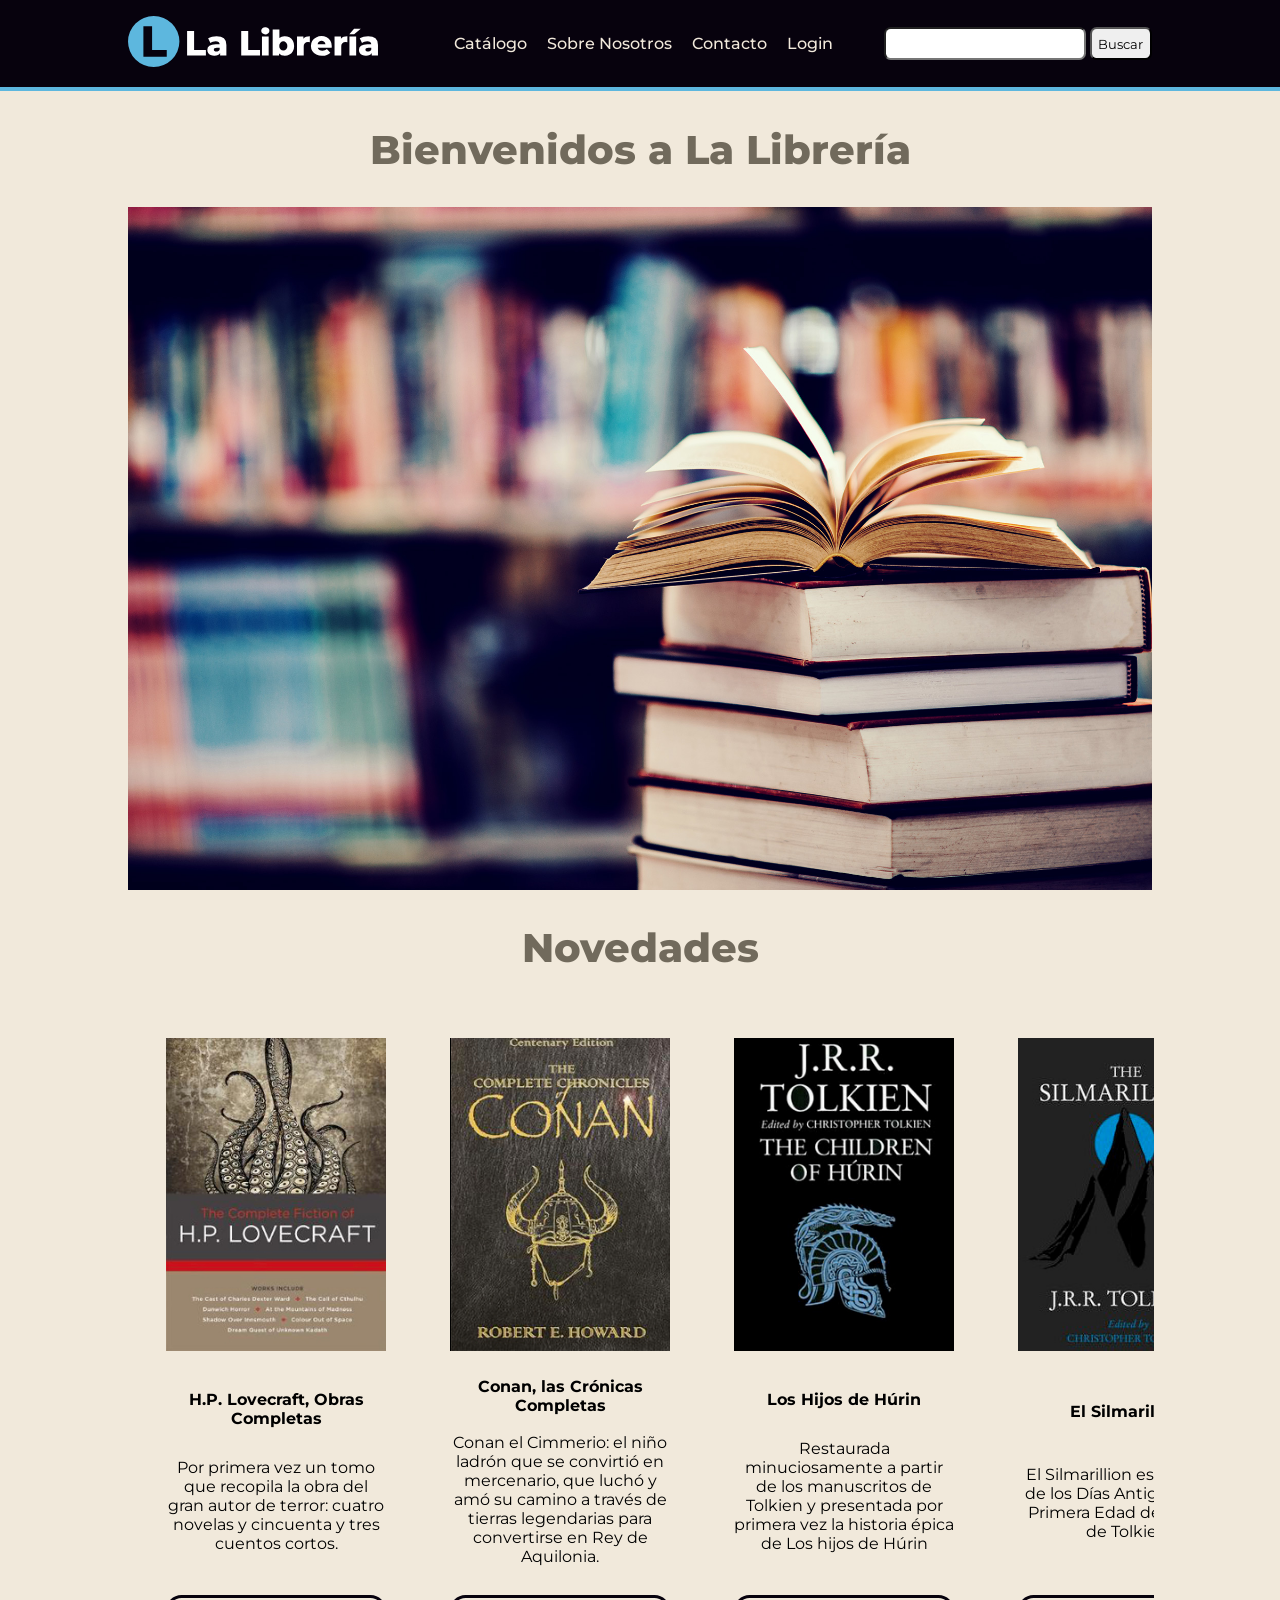
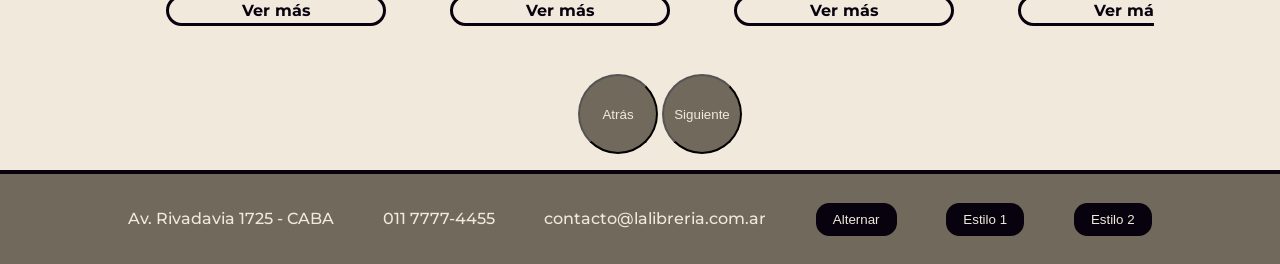
<file: index.html>
<!DOCTYPE html>
<html lang="es">
<head>
    <meta charset="UTF-8">
    <meta http-equiv="X-UA-Compatible" content="IE=edge">
    <meta name="viewport" content="width=device-width, initial-scale=1.0">
    <title>Bienvenidos a La Librería | Tienda Online</title>
    <meta name="description" content="">

    <meta name="keywords" content="tienda online de libros, ">

    <meta name="robots" content="index">
    <meta name="robots" content="follow">

    <link id="estilo" rel="stylesheet" href="css/flex_2.css">

        <!-- Global site tag (gtag.js) - Google Analytics -->
    <script async src="https://www.googletagmanager.com/gtag/js?id=G-MV65ZSD0KX"></script>
    <script>
    window.dataLayer = window.dataLayer || [];
    function gtag(){dataLayer.push(arguments);}
    gtag('js', new Date());

    gtag('config', 'G-MV65ZSD0KX');
    </script>
</head>
<body>
    <!-- Encabezado y Navegación -->
    <header id="header">
        <nav>
            <a href="index.html"><img src="img/logo.svg" alt="Bienvenidos a la Librería, Tienda Online"></a>
            <ul>
                <li><a href="#">Catálogo</a></li>
                <li><a href="#">Sobre Nosotros</a></li>
                <li><a id="menu_contacto" href="contacto.html">Contacto</a></li>
                <li><a href="#">Login</a></li>
            </ul>
            <form action="">
                <label>
                    <input type="text" name="palabraClave">
                </label>
                <input type="submit" name="buscar" value="Buscar">
            </form>
        </nav>
    </header>
    <main role="main">
        <!-- Presentación -->
        <section id="presentacion">
            <img src="img/logo.svg" alt="Bienvenidos a la Librería, Tienda Online">
        </section>
        <!-- Bienvenida -->
        <section id="bienvenida">
            <h1>Bienvenidos a La Librería</h1>
            <img src="img/bienvenida.jpg" alt="Bienvenidos a la Librería, Tienda Online">
        </section>
        <!-- Novedades -->
        <section id="novedades">
            <h1>Novedades</h1>
            <div id="contenedor" class="contenedor">
                <article>
                    <img src="img/01.jpg" alt="H.P. Lovecraft, Obras Completas">
                    <h2>H.P. Lovecraft, Obras Completas</h2>
                    <p>Por primera vez un tomo que recopila la obra del gran autor de terror: cuatro novelas y cincuenta y tres cuentos cortos.</p>
                    <a href="libro1.html">Ver más</a>
                </article>
                <article>
                    <img src="img/02.jpg" alt="Conan, las Crónicas Completas">
                    <h2>Conan, las Crónicas Completas</h2>
                    <p>Conan el Cimmerio: el niño ladrón que se convirtió en mercenario, que luchó y amó su camino a través de tierras legendarias para convertirse en Rey de Aquilonia.</p>
                    <a href="libro2.html">Ver más</a>
                </article>
                <article>
                    <img src="img/03.jpg" alt="Los Hijos de Húrin">
                    <h2>Los Hijos de Húrin</h2>
                    <p>Restaurada minuciosamente a partir de los manuscritos de Tolkien y presentada por primera vez  la historia épica de Los hijos de Húrin</p>
                    <a href="libro3.html">Ver más</a>
                </article>
                <article>
                    <img src="img/04.jpg" alt="El Silmarillion">
                    <h2>El Silmarillion</h2>
                    <p>El Silmarillion es un relato de los Días Antiguos, de la Primera Edad del mundo de Tolkien.</p>
                    <a href="libro4.html">Ver más</a>
                </article>
                <article>
                    <img src="img/05.jpg" alt="Duna">
                    <h2>Duna</h2>
                    <p>Una edición de lujo de tapa dura de la épica obra maestra de Frank Herbert: un triunfo de la imaginación y una de las novelas de ciencia ficción más vendidas de todos los tiempos.</p>
                    <a href="libro5.html">Ver más</a>
                </article>
                <article>
                    <img src="img/06.jpg" alt="Esfera">
                    <h2>Esfera</h2>
                    <p>En medio del Pacífico Sur, a mil pies por debajo de la superficie del agua, se descubre una enorme embarcación descansando en el fondo del océano.</p>
                    <a href="libro6.html">Ver más</a>
                </article>
                <article>
                    <img src="img/07.jpg" alt="Cuentos y Poemas Completos de Edgar Allan Poe">
                    <h2>Cuentos y Poemas Completos de Edgar Allan Poe</h2>
                    <p>A Edgar Allan Poe se le atribuye haber sido pionero en el cuento, haber perfeccionado la historia del horror psicológico y haber revolucionado la poética moderna. </p>
                    <a href="libro7.html">Ver más</a>
                </article>
                <article>
                    <img src="img/08.jpg" alt="Obras Completas de William Shakespeare">
                    <h2>Obras Completas de William Shakespeare</h2>
                    <p>Aldea. Romeo y Julieta. Henry V. Macbeth. Sueño de una noche de verano. Rey Lear. Los amantes de la literatura reconocerán de inmediato estas obras emblemáticas de William Shakespeare.</p>
                    <a href="libro8.html">Ver más</a>
                </article>
            </div>
            <!-- Controles del scroll -->
            <ul class="controles">
                <li><input id="anterior" type="submit" value="Atrás"></li>
                <li><input id="siguiente" type="submit" value="Siguiente"></li>
            </ul>
        </section>
    </main>
    <!-- Footer -->
    <footer>
        <h1>Ubicación</h1>
        <iframe src="https://www.google.com/maps/embed?pb=!1m18!1m12!1m3!1d3283.8049548826625!2d-58.393169584770185!3d-34.60909328045804!2m3!1f0!2f0!3f0!3m2!1i1024!2i768!4f13.1!3m3!1m2!1s0x95bccac32291c5c5%3A0x622457900e987e8d!2sAv.%20Rivadavia%201725%2C%20C1089%20CABA!5e0!3m2!1ses-419!2sar!4v1629672369868!5m2!1ses-419!2sar" allowfullscreen="" loading="lazy"></iframe>
        <ul>
            <li>Av. Rivadavia 1725 - CABA</li>
            <li>011 7777-4455</li>
            <li>contacto@lalibreria.com.ar</li>
            <li><input type="submit" onclick="alternar()" value="Alternar"></li>
            <li><input type="submit" onclick="cambiar('css/flex_1.css')" value="Estilo 1"></li>
            <li><input type="submit" onclick="cambiar('css/flex_2.css')" value="Estilo 2"></li>
        </ul>
    </footer>




        <!-- Script para nuestras funciones de javascript -->
        <script>
            // Controles para el scroll de los libros
            var button = document.getElementById('siguiente');
            button.onclick = function () {
                var container = document.getElementById('contenedor');
                sideScroll(container,'right',25,100,10);
            };
        
            var back = document.getElementById('anterior');
            back.onclick = function () {
                var container = document.getElementById('contenedor');
                sideScroll(container,'left',25,100,10);
            };
        
            function sideScroll(element,direction,speed,distance,step){
                scrollAmount = 0;
                var slideTimer = setInterval(function(){
                    if(direction == 'left'){
                        element.scrollLeft -= step;
                    } else {
                        element.scrollLeft += step;
                    }
                    scrollAmount += step;
                    if(scrollAmount >= distance){
                        window.clearInterval(slideTimer);
                    }
                }, speed);
            }

        // Para cambiar la hoja de estilos con un solo botón
        function alternar() {
            /* Levanta un array con el contenido del elemento <link>
            y selecciona el elemento específico usando indexing. */
            var theme = document.getElementsByTagName('link')[0];
    
            /* Cambia el atributo href para cambiar la hoja de estilos*/
            if (theme.getAttribute('href') == 'css/flex_1.css') {
                 theme.setAttribute('href', 'css/flex_2.css');
            } else {
                theme.setAttribute('href', 'css/flex_1.css');
            }
        }

        // Para cambiar la hoja de estilos cuando tenemos más de una
        function cambiar(value) {
            /* Obtiene el nombre de la hoja de estilos y lo setea como 
            un parámetro usando el atributo href */
            var sheets = document
                .getElementsByTagName('link');

            sheets[0].href = value;
            }
        </script>
</body>
</html>
</file>
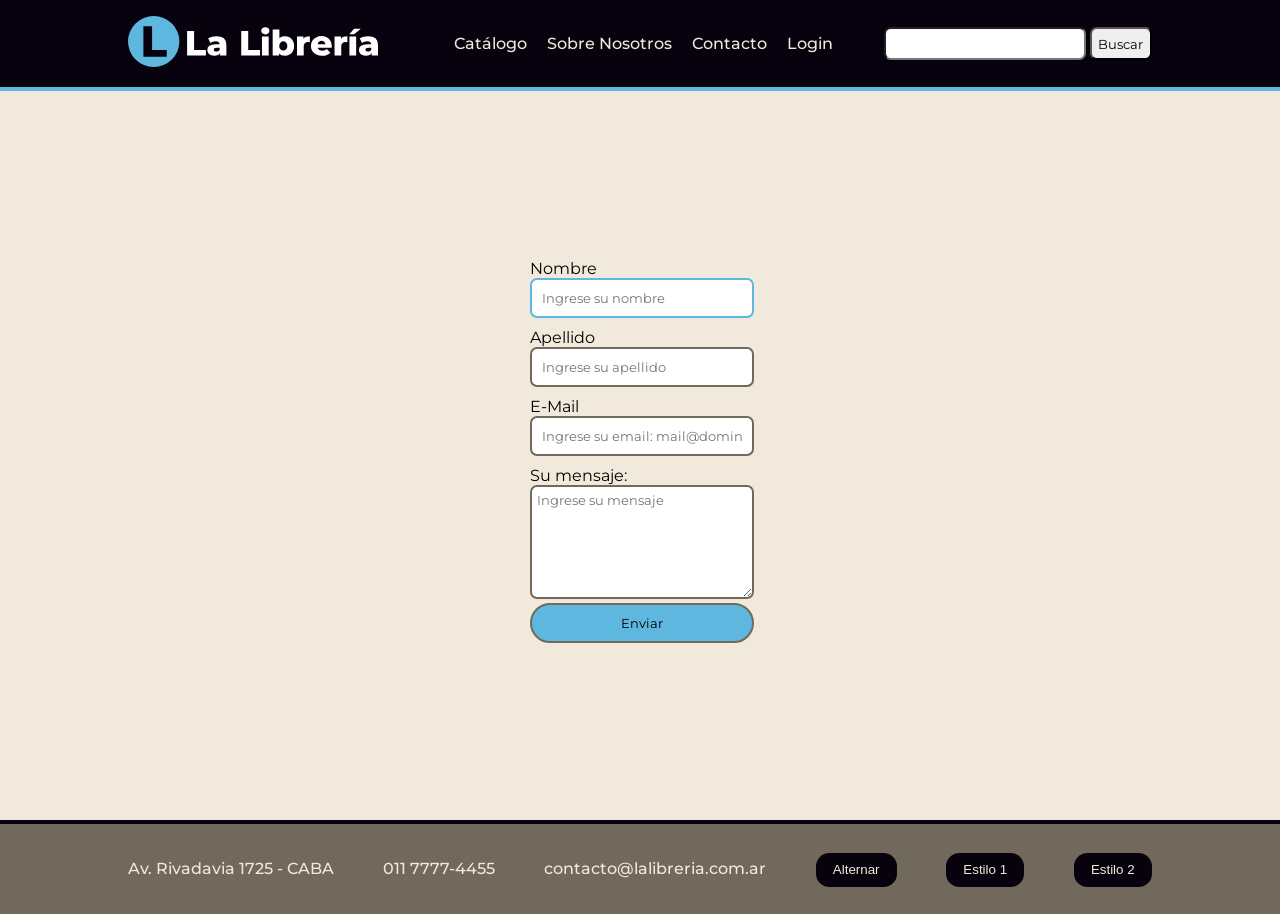
<file: contacto.html>
<!DOCTYPE html>
<html lang="en">
<head>
    <meta charset="UTF-8">
    <meta http-equiv="X-UA-Compatible" content="IE=edge">
    <meta name="viewport" content="width=device-width, initial-scale=1.0">
    <title>Contacto</title>
    <link rel="stylesheet" href="css/flex_2.css">
</head>
<body>
    <header id="header">
        <nav>
            <a href="index.html"><img src="img/logo.svg" alt="Bienvenidos a la Librería, Tienda Online"></a>
            <ul>
                <li><a href="#">Catálogo</a></li>
                <li><a href="#">Sobre Nosotros</a></li>
                <li><a id="menu_contacto" onclick="gtag('event', 'Click', {'event_category': 'Click Menu Contacto', 'event_label': 'Contacto'});" href="contacto.html">Contacto</a></li>
                <li><a href="#">Login</a></li>
            </ul>
            <form action="">
                <label>
                    <input type="text" name="palabraClave">
                </label>
                <input type="submit" name="buscar" value="Buscar">
            </form>
        </nav>
    </header>
    <section id="contacto">
        <form action="exito.html" enctype="multipart/form-data" method="GET">
            <label>Nombre
                <input type="text" maxlength="20" value="" placeholder="Ingrese su nombre" autofocus>
            </label>
            <br>
            <label for="apellido">Apellido</label>
            <input type="text" maxlength="20" value="" placeholder="Ingrese su apellido">
            <br>
            <label>E-Mail
                <input type="email" maxlength="40" required placeholder="Ingrese su email: mail@dominio.com, mail@dominio" multiple>
            </label>
            <br>
            <label>Su mensaje:
                <textarea placeholder="Ingrese su mensaje"></textarea>
            </label>
            <br>
            <input class="submit" type="submit" value="Enviar">
        </form>
    </section>
    <!-- Footer -->
    <footer>
        <h1>Ubicación</h1>
        <iframe src="https://www.google.com/maps/embed?pb=!1m18!1m12!1m3!1d3283.8049548826625!2d-58.393169584770185!3d-34.60909328045804!2m3!1f0!2f0!3f0!3m2!1i1024!2i768!4f13.1!3m3!1m2!1s0x95bccac32291c5c5%3A0x622457900e987e8d!2sAv.%20Rivadavia%201725%2C%20C1089%20CABA!5e0!3m2!1ses-419!2sar!4v1629672369868!5m2!1ses-419!2sar" allowfullscreen="" loading="lazy"></iframe>
        <ul>
            <li>Av. Rivadavia 1725 - CABA</li>
            <li>011 7777-4455</li>
            <li>contacto@lalibreria.com.ar</li>
            <li><input type="submit" onclick="alternar()" value="Alternar"></li>
            <li><input type="submit" onclick="cambiar('css/flex_1.css')" value="Estilo 1"></li>
            <li><input type="submit" onclick="cambiar('css/flex_2.css')" value="Estilo 2"></li>
        </ul>
    </footer>





        <!-- Script para nuestras funciones de javascript -->
        <script>
            // Controles para el scroll de los libros
            var button = document.getElementById('siguiente');
            button.onclick = function () {
                var container = document.getElementById('contenedor');
                sideScroll(container,'right',25,100,10);
            };
        
            var back = document.getElementById('anterior');
            back.onclick = function () {
                var container = document.getElementById('contenedor');
                sideScroll(container,'left',25,100,10);
            };
        
            function sideScroll(element,direction,speed,distance,step){
                scrollAmount = 0;
                var slideTimer = setInterval(function(){
                    if(direction == 'left'){
                        element.scrollLeft -= step;
                    } else {
                        element.scrollLeft += step;
                    }
                    scrollAmount += step;
                    if(scrollAmount >= distance){
                        window.clearInterval(slideTimer);
                    }
                }, speed);
            }

        // Para cambiar la hoja de estilos con un solo botón
        function alternar() {
            /* Levanta un array con el contenido del elemento <link>
            y selecciona el elemento específico usando indexing. */
            var theme = document.getElementsByTagName('link')[0];
    
            /* Cambia el atributo href para cambiar la hoja de estilos*/
            if (theme.getAttribute('href') == 'css/flex_1.css') {
                 theme.setAttribute('href', 'css/flex_2.css');
            } else {
                theme.setAttribute('href', 'css/flex_1.css');
            }
        }

        // Para cambiar la hoja de estilos cuando tenemos más de una
        function cambiar(value) {
            /* Obtiene el nombre de la hoja de estilos y lo setea como 
            un parámetro usando el atributo href */
            var sheets = document
                .getElementsByTagName('link');

            sheets[0].href = value;
            }
        </script>
</body>
</html>
</file>
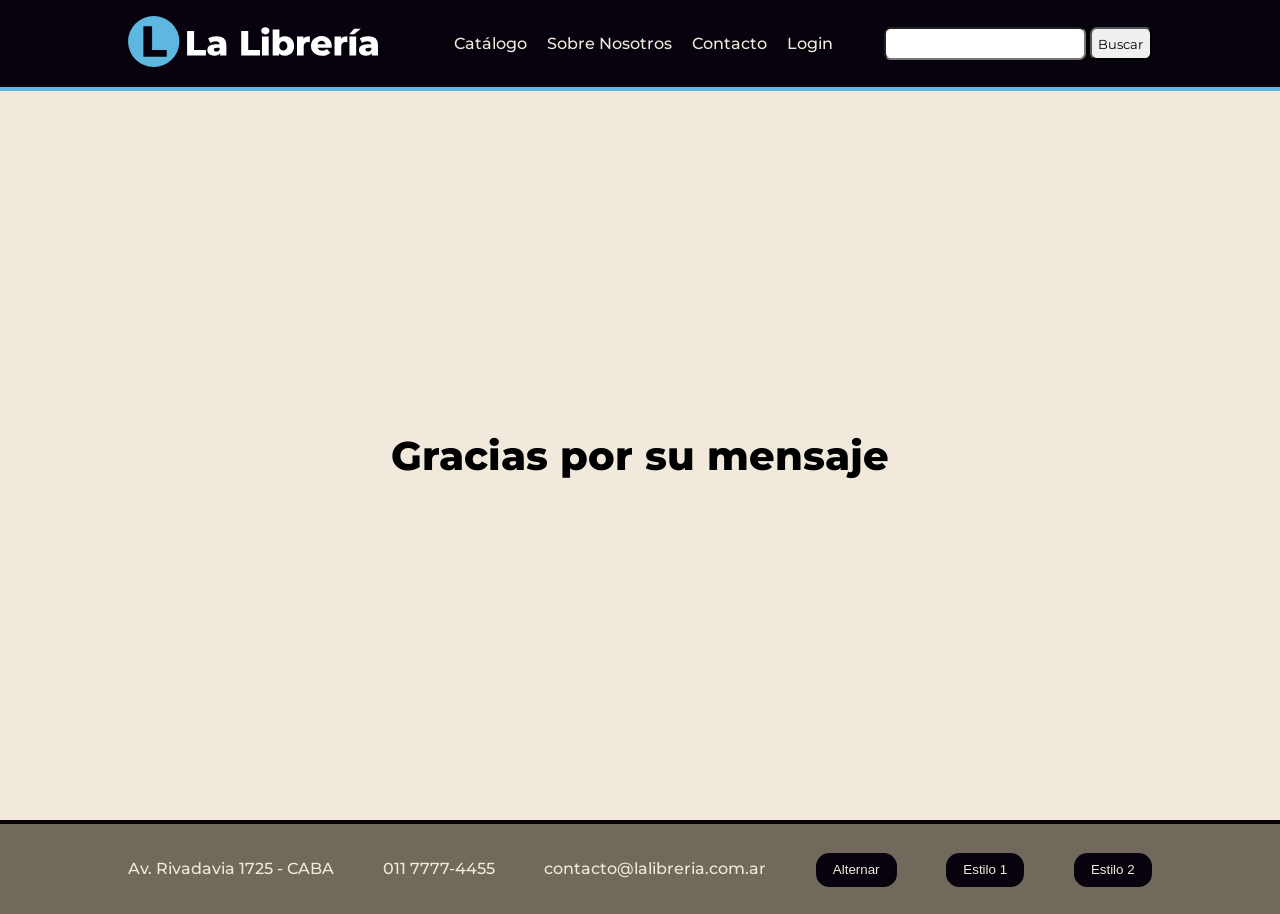
<file: exito.html>
<!DOCTYPE html>
<html lang="en">
<head>
    <meta charset="UTF-8">
    <meta http-equiv="X-UA-Compatible" content="IE=edge">
    <meta name="viewport" content="width=device-width, initial-scale=1.0">
    <title>La Libreria | Gracias por tu mensaje</title>
    <link rel="stylesheet" href="css/flex_2.css">
</head>
<body>

    <!-- Encabezado y Navegación -->
    <header id="header">
        <nav>
            <a href="index.html"><img src="img/logo.svg" alt="Bienvenidos a la Librería, Tienda Online"></a>
            <ul>
                <li><a href="#">Catálogo</a></li>
                <li><a href="#">Sobre Nosotros</a></li>
                <li><a id="menu_contacto" onclick="gtag('event', 'Click', {'event_category': 'Click Menu Contacto', 'event_label': 'Contacto'});" href="contacto.html">Contacto</a></li>
                <li><a href="#">Login</a></li>
            </ul>
            <form action="">
                <label>
                    <input type="text" name="palabraClave">
                </label>
                <input type="submit" name="buscar" value="Buscar">
            </form>
        </nav>
    </header>

    <section id="contacto">
        <h1>Gracias por su mensaje</h1>
    </section>

    <!-- Footer -->
    <footer>
        <h1>Ubicación</h1>
        <iframe src="https://www.google.com/maps/embed?pb=!1m18!1m12!1m3!1d3283.8049548826625!2d-58.393169584770185!3d-34.60909328045804!2m3!1f0!2f0!3f0!3m2!1i1024!2i768!4f13.1!3m3!1m2!1s0x95bccac32291c5c5%3A0x622457900e987e8d!2sAv.%20Rivadavia%201725%2C%20C1089%20CABA!5e0!3m2!1ses-419!2sar!4v1629672369868!5m2!1ses-419!2sar" allowfullscreen="" loading="lazy"></iframe>
        <ul>
            <li>Av. Rivadavia 1725 - CABA</li>
            <li>011 7777-4455</li>
            <li>contacto@lalibreria.com.ar</li>
            <li><input type="submit" onclick="alternar()" value="Alternar"></li>
            <li><input type="submit" onclick="cambiar('css/flex_1.css')" value="Estilo 1"></li>
            <li><input type="submit" onclick="cambiar('css/flex_2.css')" value="Estilo 2"></li>
        </ul>
    </footer>





        <!-- Script para nuestras funciones de javascript -->
        <script>
            // Controles para el scroll de los libros
            var button = document.getElementById('siguiente');
            button.onclick = function () {
                var container = document.getElementById('contenedor');
                sideScroll(container,'right',25,100,10);
            };
        
            var back = document.getElementById('anterior');
            back.onclick = function () {
                var container = document.getElementById('contenedor');
                sideScroll(container,'left',25,100,10);
            };
        
            function sideScroll(element,direction,speed,distance,step){
                scrollAmount = 0;
                var slideTimer = setInterval(function(){
                    if(direction == 'left'){
                        element.scrollLeft -= step;
                    } else {
                        element.scrollLeft += step;
                    }
                    scrollAmount += step;
                    if(scrollAmount >= distance){
                        window.clearInterval(slideTimer);
                    }
                }, speed);
            }

        // Para cambiar la hoja de estilos con un solo botón
        function alternar() {
            /* Levanta un array con el contenido del elemento <link>
            y selecciona el elemento específico usando indexing. */
            var theme = document.getElementsByTagName('link')[0];
    
            /* Cambia el atributo href para cambiar la hoja de estilos*/
            if (theme.getAttribute('href') == 'css/flex_1.css') {
                 theme.setAttribute('href', 'css/flex_2.css');
            } else {
                theme.setAttribute('href', 'css/flex_1.css');
            }
        }

        // Para cambiar la hoja de estilos cuando tenemos más de una
        function cambiar(value) {
            /* Obtiene el nombre de la hoja de estilos y lo setea como 
            un parámetro usando el atributo href */
            var sheets = document
                .getElementsByTagName('link');

            sheets[0].href = value;
            }
        </script>
</body>
</html>
</file>
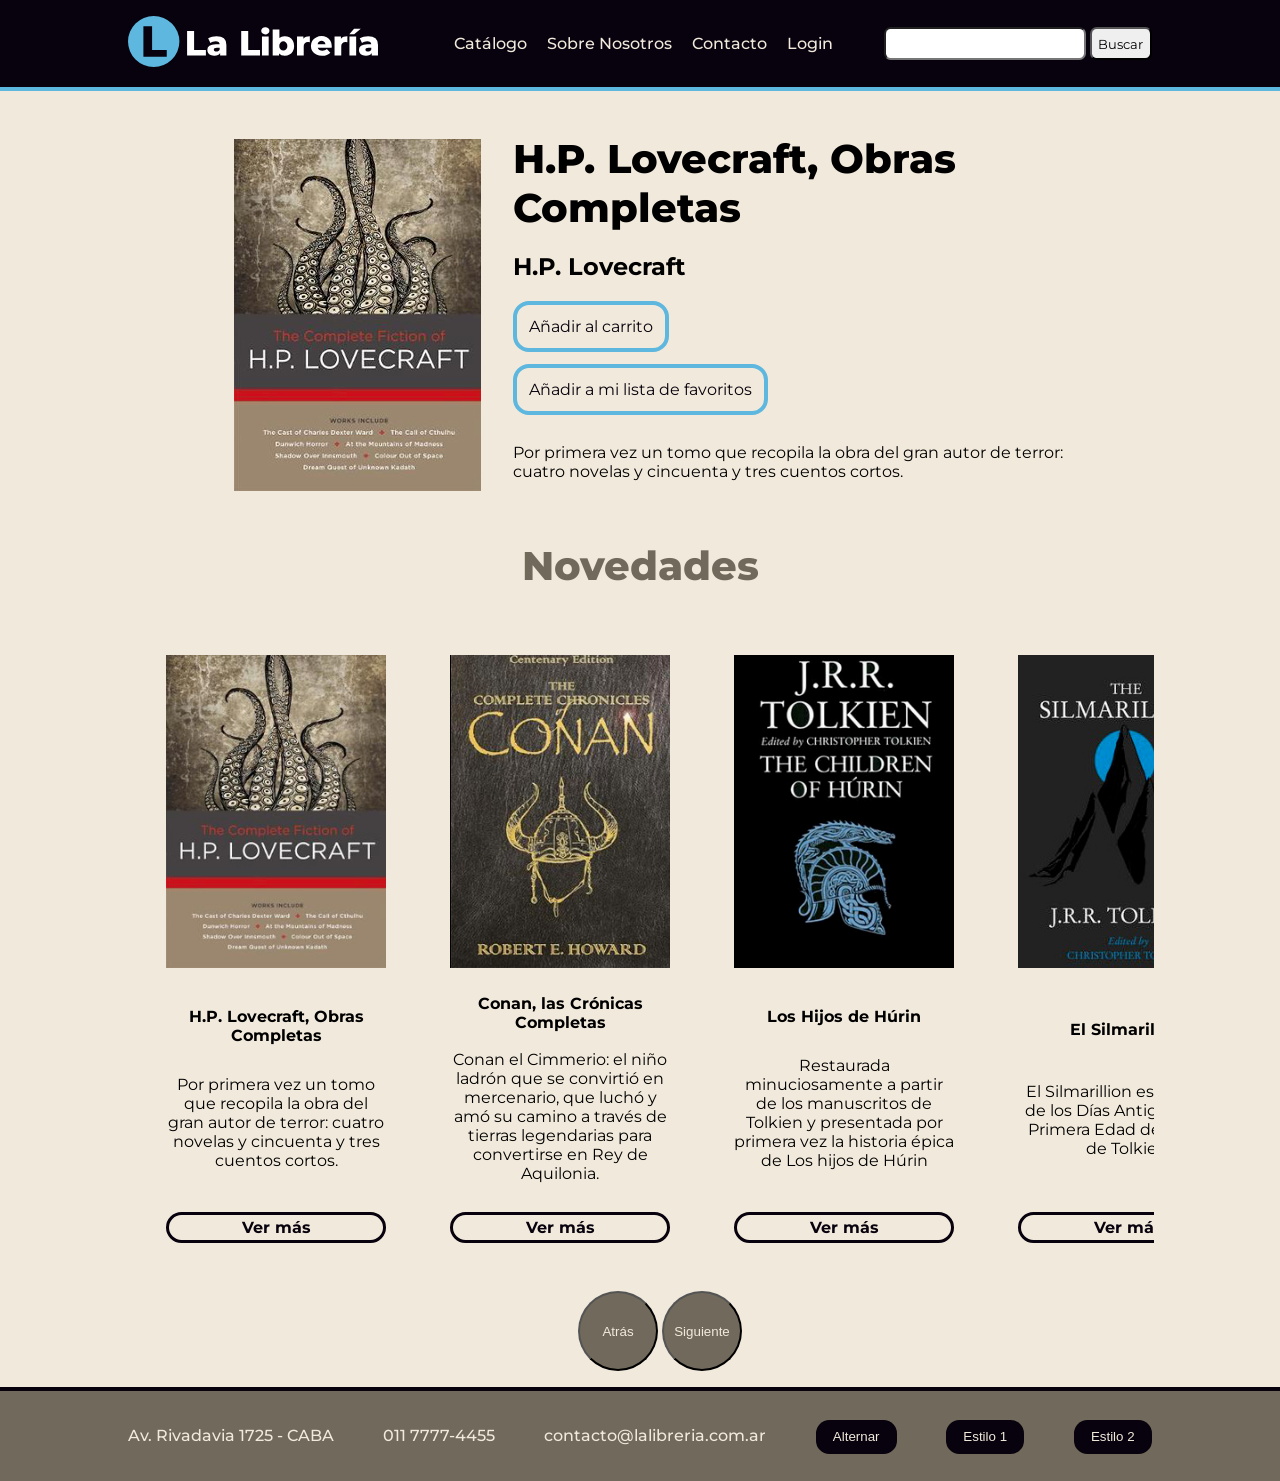
<file: libro1.html>
<!DOCTYPE html>
<html lang="es">
<head>
    <meta charset="UTF-8">
    <meta http-equiv="X-UA-Compatible" content="IE=edge">
    <meta name="viewport" content="width=device-width, initial-scale=1.0">
    <title>H.P. Lovecraft, Obras Completas | La Librería - Tienda Online</title>
    <link rel="stylesheet" href="css/flex_2.css">
</head>
<body>
    <!-- Encabezado y Navegación -->
    <header id="header">
        <nav>
            <a href="index.html"><img src="img/logo.svg" alt="Bienvenidos a la Librería, Tienda Online"></a>
            <ul>
                <li><a href="#">Catálogo</a></li>
                <li><a href="#">Sobre Nosotros</a></li>
                <li><a id="menu_contacto" onclick="gtag('event', 'Click', {'event_category': 'Click Menu Contacto', 'event_label': 'Contacto'});" href="contacto.html">Contacto</a></li>
                <li><a href="#">Login</a></li>
            </ul>
            <form action="">
                <label>
                    <input type="text" name="palabraClave">
                </label>
                <input type="submit" name="buscar" value="Buscar">
            </form>
        </nav>
    </header>

    <section id="libro">
        <div class="izquierda">
            <img src="img/01.jpg" alt="HP Lovecraft">
        </div>
        <div class="derecha">
            <h1>H.P. Lovecraft, Obras Completas</h1>
            <h2>H.P. Lovecraft</h2>
            <a href="#">Añadir al carrito</a>
            <a href="#">Añadir a mi lista de favoritos</a>
            <p>Por primera vez un tomo que recopila la obra del gran autor de terror: cuatro novelas y cincuenta y tres cuentos cortos.</p>
        </div>
    </section>

        <!-- Novedades -->
        <section id="novedades">
            <h1>Novedades</h1>
            <div id="contenedor" class="contenedor">
                <article>
                    <img src="img/01.jpg" alt="H.P. Lovecraft, Obras Completas">
                    <h2>H.P. Lovecraft, Obras Completas</h2>
                    <p>Por primera vez un tomo que recopila la obra del gran autor de terror: cuatro novelas y cincuenta y tres cuentos cortos.</p>
                    <a href="libro1.html">Ver más</a>
                </article>
                <article>
                    <img src="img/02.jpg" alt="Conan, las Crónicas Completas">
                    <h2>Conan, las Crónicas Completas</h2>
                    <p>Conan el Cimmerio: el niño ladrón que se convirtió en mercenario, que luchó y amó su camino a través de tierras legendarias para convertirse en Rey de Aquilonia.</p>
                    <a href="libro2.html">Ver más</a>
                </article>
                <article>
                    <img src="img/03.jpg" alt="Los Hijos de Húrin">
                    <h2>Los Hijos de Húrin</h2>
                    <p>Restaurada minuciosamente a partir de los manuscritos de Tolkien y presentada por primera vez  la historia épica de Los hijos de Húrin</p>
                    <a href="libro3.html">Ver más</a>
                </article>
                <article>
                    <img src="img/04.jpg" alt="El Silmarillion">
                    <h2>El Silmarillion</h2>
                    <p>El Silmarillion es un relato de los Días Antiguos, de la Primera Edad del mundo de Tolkien.</p>
                    <a href="libro4.html">Ver más</a>
                </article>
                <article>
                    <img src="img/05.jpg" alt="Duna">
                    <h2>Duna</h2>
                    <p>Una edición de lujo de tapa dura de la épica obra maestra de Frank Herbert: un triunfo de la imaginación y una de las novelas de ciencia ficción más vendidas de todos los tiempos.</p>
                    <a href="libro5.html">Ver más</a>
                </article>
                <article>
                    <img src="img/06.jpg" alt="Esfera">
                    <h2>Esfera</h2>
                    <p>En medio del Pacífico Sur, a mil pies por debajo de la superficie del agua, se descubre una enorme embarcación descansando en el fondo del océano.</p>
                    <a href="libro6.html">Ver más</a>
                </article>
                <article>
                    <img src="img/07.jpg" alt="Cuentos y Poemas Completos de Edgar Allan Poe">
                    <h2>Cuentos y Poemas Completos de Edgar Allan Poe</h2>
                    <p>A Edgar Allan Poe se le atribuye haber sido pionero en el cuento, haber perfeccionado la historia del horror psicológico y haber revolucionado la poética moderna. </p>
                    <a href="libro7.html">Ver más</a>
                </article>
                <article>
                    <img src="img/08.jpg" alt="Obras Completas de William Shakespeare">
                    <h2>Obras Completas de William Shakespeare</h2>
                    <p>Aldea. Romeo y Julieta. Henry V. Macbeth. Sueño de una noche de verano. Rey Lear. Los amantes de la literatura reconocerán de inmediato estas obras emblemáticas de William Shakespeare.</p>
                    <a href="libro8.html">Ver más</a>
                </article>
            </div>
            <!-- Controles del scroll -->
            <ul class="controles">
                <li><input id="anterior" type="submit" value="Atrás"></li>
                <li><input id="siguiente" type="submit" value="Siguiente"></li>
            </ul>
        </section>
    <!-- Footer -->
    <footer>
        <h1>Ubicación</h1>
        <iframe src="https://www.google.com/maps/embed?pb=!1m18!1m12!1m3!1d3283.8049548826625!2d-58.393169584770185!3d-34.60909328045804!2m3!1f0!2f0!3f0!3m2!1i1024!2i768!4f13.1!3m3!1m2!1s0x95bccac32291c5c5%3A0x622457900e987e8d!2sAv.%20Rivadavia%201725%2C%20C1089%20CABA!5e0!3m2!1ses-419!2sar!4v1629672369868!5m2!1ses-419!2sar" allowfullscreen="" loading="lazy"></iframe>
        <ul>
            <li>Av. Rivadavia 1725 - CABA</li>
            <li>011 7777-4455</li>
            <li>contacto@lalibreria.com.ar</li>
            <li><input type="submit" onclick="alternar()" value="Alternar"></li>
            <li><input type="submit" onclick="cambiar('css/flex_1.css')" value="Estilo 1"></li>
            <li><input type="submit" onclick="cambiar('css/flex_2.css')" value="Estilo 2"></li>
        </ul>
    </footer>





        <!-- Script para nuestras funciones de javascript -->
        <script>
            // Controles para el scroll de los libros
            var button = document.getElementById('siguiente');
            button.onclick = function () {
                var container = document.getElementById('contenedor');
                sideScroll(container,'right',25,100,10);
            };
        
            var back = document.getElementById('anterior');
            back.onclick = function () {
                var container = document.getElementById('contenedor');
                sideScroll(container,'left',25,100,10);
            };
        
            function sideScroll(element,direction,speed,distance,step){
                scrollAmount = 0;
                var slideTimer = setInterval(function(){
                    if(direction == 'left'){
                        element.scrollLeft -= step;
                    } else {
                        element.scrollLeft += step;
                    }
                    scrollAmount += step;
                    if(scrollAmount >= distance){
                        window.clearInterval(slideTimer);
                    }
                }, speed);
            }

        // Para cambiar la hoja de estilos con un solo botón
        function alternar() {
            /* Levanta un array con el contenido del elemento <link>
            y selecciona el elemento específico usando indexing. */
            var theme = document.getElementsByTagName('link')[0];
    
            /* Cambia el atributo href para cambiar la hoja de estilos*/
            if (theme.getAttribute('href') == 'css/flex_1.css') {
                 theme.setAttribute('href', 'css/flex_2.css');
            } else {
                theme.setAttribute('href', 'css/flex_1.css');
            }
        }

        // Para cambiar la hoja de estilos cuando tenemos más de una
        function cambiar(value) {
            /* Obtiene el nombre de la hoja de estilos y lo setea como 
            un parámetro usando el atributo href */
            var sheets = document
                .getElementsByTagName('link');

            sheets[0].href = value;
            }
        </script>
</body>
</html>
</file>
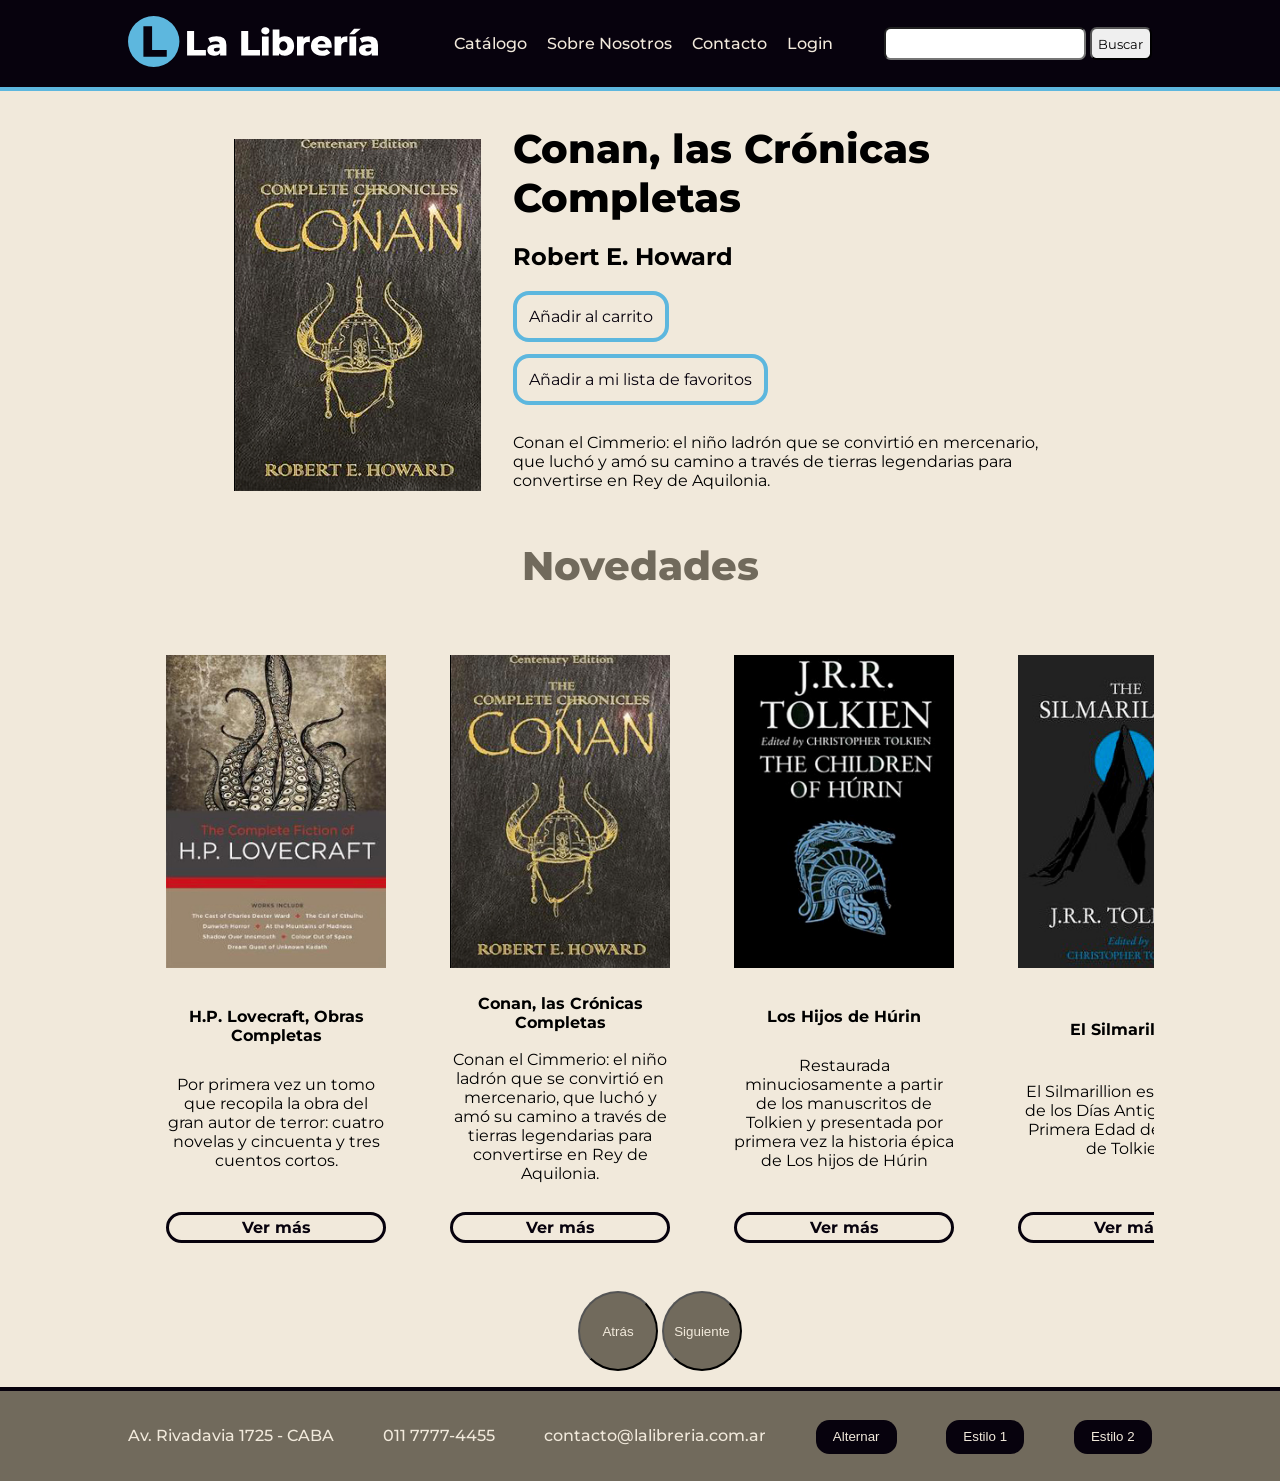
<file: libro2.html>
<!DOCTYPE html>
<html lang="es">
<head>
    <meta charset="UTF-8">
    <meta http-equiv="X-UA-Compatible" content="IE=edge">
    <meta name="viewport" content="width=device-width, initial-scale=1.0">
    <title>Conan, las Crónicas Completas | La Librería - Tienda Online</title>
    <link rel="stylesheet" href="css/flex_2.css">
</head>
<body>
    <!-- Encabezado y Navegación -->
    <header id="header">
        <nav>
            <a href="index.html"><img src="img/logo.svg" alt="Bienvenidos a la Librería, Tienda Online"></a>
            <ul>
                <li><a href="#">Catálogo</a></li>
                <li><a href="#">Sobre Nosotros</a></li>
                <li><a id="menu_contacto" onclick="gtag('event', 'Click', {'event_category': 'Click Menu Contacto', 'event_label': 'Contacto'});" href="contacto.html">Contacto</a></li>
                <li><a href="#">Login</a></li>
            </ul>
            <form action="">
                <label>
                    <input type="text" name="palabraClave">
                </label>
                <input type="submit" name="buscar" value="Buscar">
            </form>
        </nav>
    </header>

    <section id="libro">
        <div class="izquierda">
            <img src="img/02.jpg" alt="HP Lovecraft">
        </div>
        <div class="derecha">
            <h1>Conan, las Crónicas Completas</h1>
            <h2>Robert E. Howard</h2>
            <a href="#">Añadir al carrito</a>
            <a href="#">Añadir a mi lista de favoritos</a>
            <p>Conan el Cimmerio: el niño ladrón que se convirtió en mercenario, que luchó y amó su camino a través de tierras legendarias para convertirse en Rey de Aquilonia.</p>
        </div>
    </section>

        <!-- Novedades -->
        <section id="novedades">
            <h1>Novedades</h1>
            <div id="contenedor" class="contenedor">
                <article>
                    <img src="img/01.jpg" alt="H.P. Lovecraft, Obras Completas">
                    <h2>H.P. Lovecraft, Obras Completas</h2>
                    <p>Por primera vez un tomo que recopila la obra del gran autor de terror: cuatro novelas y cincuenta y tres cuentos cortos.</p>
                    <a href="libro1.html">Ver más</a>
                </article>
                <article>
                    <img src="img/02.jpg" alt="Conan, las Crónicas Completas">
                    <h2>Conan, las Crónicas Completas</h2>
                    <p>Conan el Cimmerio: el niño ladrón que se convirtió en mercenario, que luchó y amó su camino a través de tierras legendarias para convertirse en Rey de Aquilonia.</p>
                    <a href="libro2.html">Ver más</a>
                </article>
                <article>
                    <img src="img/03.jpg" alt="Los Hijos de Húrin">
                    <h2>Los Hijos de Húrin</h2>
                    <p>Restaurada minuciosamente a partir de los manuscritos de Tolkien y presentada por primera vez  la historia épica de Los hijos de Húrin</p>
                    <a href="libro3.html">Ver más</a>
                </article>
                <article>
                    <img src="img/04.jpg" alt="El Silmarillion">
                    <h2>El Silmarillion</h2>
                    <p>El Silmarillion es un relato de los Días Antiguos, de la Primera Edad del mundo de Tolkien.</p>
                    <a href="libro4.html">Ver más</a>
                </article>
                <article>
                    <img src="img/05.jpg" alt="Duna">
                    <h2>Duna</h2>
                    <p>Una edición de lujo de tapa dura de la épica obra maestra de Frank Herbert: un triunfo de la imaginación y una de las novelas de ciencia ficción más vendidas de todos los tiempos.</p>
                    <a href="libro5.html">Ver más</a>
                </article>
                <article>
                    <img src="img/06.jpg" alt="Esfera">
                    <h2>Esfera</h2>
                    <p>En medio del Pacífico Sur, a mil pies por debajo de la superficie del agua, se descubre una enorme embarcación descansando en el fondo del océano.</p>
                    <a href="libro6.html">Ver más</a>
                </article>
                <article>
                    <img src="img/07.jpg" alt="Cuentos y Poemas Completos de Edgar Allan Poe">
                    <h2>Cuentos y Poemas Completos de Edgar Allan Poe</h2>
                    <p>A Edgar Allan Poe se le atribuye haber sido pionero en el cuento, haber perfeccionado la historia del horror psicológico y haber revolucionado la poética moderna. </p>
                    <a href="libro7.html">Ver más</a>
                </article>
                <article>
                    <img src="img/08.jpg" alt="Obras Completas de William Shakespeare">
                    <h2>Obras Completas de William Shakespeare</h2>
                    <p>Aldea. Romeo y Julieta. Henry V. Macbeth. Sueño de una noche de verano. Rey Lear. Los amantes de la literatura reconocerán de inmediato estas obras emblemáticas de William Shakespeare.</p>
                    <a href="libro8.html">Ver más</a>
                </article>
            </div>
            <!-- Controles del scroll -->
            <ul class="controles">
                <li><input id="anterior" type="submit" value="Atrás"></li>
                <li><input id="siguiente" type="submit" value="Siguiente"></li>
            </ul>
        </section>
    <!-- Footer -->
    <footer>
        <h1>Ubicación</h1>
        <iframe src="https://www.google.com/maps/embed?pb=!1m18!1m12!1m3!1d3283.8049548826625!2d-58.393169584770185!3d-34.60909328045804!2m3!1f0!2f0!3f0!3m2!1i1024!2i768!4f13.1!3m3!1m2!1s0x95bccac32291c5c5%3A0x622457900e987e8d!2sAv.%20Rivadavia%201725%2C%20C1089%20CABA!5e0!3m2!1ses-419!2sar!4v1629672369868!5m2!1ses-419!2sar" allowfullscreen="" loading="lazy"></iframe>
        <ul>
            <li>Av. Rivadavia 1725 - CABA</li>
            <li>011 7777-4455</li>
            <li>contacto@lalibreria.com.ar</li>
            <li><input type="submit" onclick="alternar()" value="Alternar"></li>
            <li><input type="submit" onclick="cambiar('css/flex_1.css')" value="Estilo 1"></li>
            <li><input type="submit" onclick="cambiar('css/flex_2.css')" value="Estilo 2"></li>
        </ul>
    </footer>





        <!-- Script para nuestras funciones de javascript -->
        <script>
            // Controles para el scroll de los libros
            var button = document.getElementById('siguiente');
            button.onclick = function () {
                var container = document.getElementById('contenedor');
                sideScroll(container,'right',25,100,10);
            };
        
            var back = document.getElementById('anterior');
            back.onclick = function () {
                var container = document.getElementById('contenedor');
                sideScroll(container,'left',25,100,10);
            };
        
            function sideScroll(element,direction,speed,distance,step){
                scrollAmount = 0;
                var slideTimer = setInterval(function(){
                    if(direction == 'left'){
                        element.scrollLeft -= step;
                    } else {
                        element.scrollLeft += step;
                    }
                    scrollAmount += step;
                    if(scrollAmount >= distance){
                        window.clearInterval(slideTimer);
                    }
                }, speed);
            }

        // Para cambiar la hoja de estilos con un solo botón
        function alternar() {
            /* Levanta un array con el contenido del elemento <link>
            y selecciona el elemento específico usando indexing. */
            var theme = document.getElementsByTagName('link')[0];
    
            /* Cambia el atributo href para cambiar la hoja de estilos*/
            if (theme.getAttribute('href') == 'css/flex_1.css') {
                 theme.setAttribute('href', 'css/flex_2.css');
            } else {
                theme.setAttribute('href', 'css/flex_1.css');
            }
        }

        // Para cambiar la hoja de estilos cuando tenemos más de una
        function cambiar(value) {
            /* Obtiene el nombre de la hoja de estilos y lo setea como 
            un parámetro usando el atributo href */
            var sheets = document
                .getElementsByTagName('link');

            sheets[0].href = value;
            }
        </script>
</body>
</html>
</file>
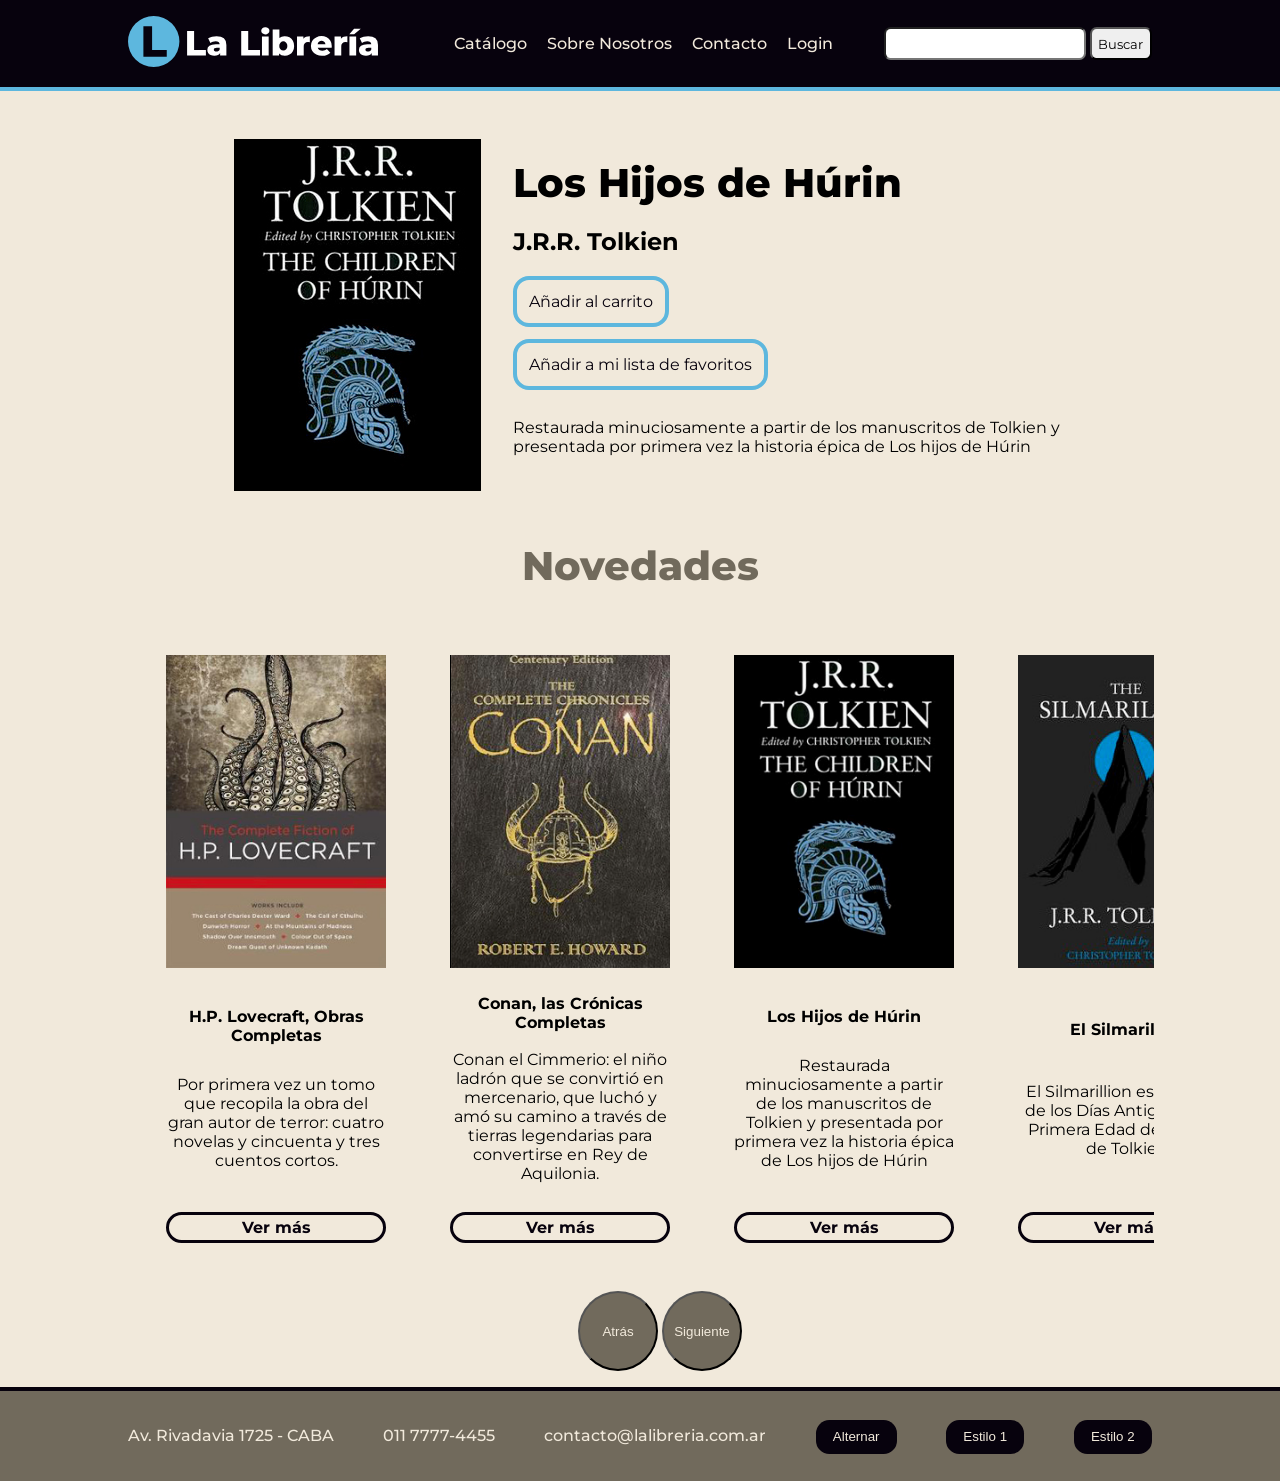
<file: libro3.html>
<!DOCTYPE html>
<html lang="es">
<head>
    <meta charset="UTF-8">
    <meta http-equiv="X-UA-Compatible" content="IE=edge">
    <meta name="viewport" content="width=device-width, initial-scale=1.0">
    <title>Los Hijos de Húrin | La Librería - Tienda Online</title>
    <link rel="stylesheet" href="css/flex_2.css">
</head>
<body>
    
    <!-- Encabezado y Navegación -->
    <header id="header">
        <nav>
            <a href="index.html"><img src="img/logo.svg" alt="Bienvenidos a la Librería, Tienda Online"></a>
            <ul>
                <li><a href="#">Catálogo</a></li>
                <li><a href="#">Sobre Nosotros</a></li>
                <li><a id="menu_contacto" onclick="gtag('event', 'Click', {'event_category': 'Click Menu Contacto', 'event_label': 'Contacto'});" href="contacto.html">Contacto</a></li>
                <li><a href="#">Login</a></li>
            </ul>
            <form action="">
                <label>
                    <input type="text" name="palabraClave">
                </label>
                <input type="submit" name="buscar" value="Buscar">
            </form>
        </nav>
    </header>

    <section id="libro">
        <div class="izquierda">
            <img src="img/03.jpg" alt="HP Lovecraft">
        </div>
        <div class="derecha">
            <h1>Los Hijos de Húrin</h1>
            <h2>J.R.R. Tolkien</h2>
            <a href="#">Añadir al carrito</a>
            <a href="#">Añadir a mi lista de favoritos</a>
            <p>Restaurada minuciosamente a partir de los manuscritos de Tolkien y presentada por primera vez la historia épica de Los hijos de Húrin</p>
        </div>
    </section>

        <!-- Novedades -->
        <section id="novedades">
            <h1>Novedades</h1>
            <div id="contenedor" class="contenedor">
                <article>
                    <img src="img/01.jpg" alt="H.P. Lovecraft, Obras Completas">
                    <h2>H.P. Lovecraft, Obras Completas</h2>
                    <p>Por primera vez un tomo que recopila la obra del gran autor de terror: cuatro novelas y cincuenta y tres cuentos cortos.</p>
                    <a href="libro1.html">Ver más</a>
                </article>
                <article>
                    <img src="img/02.jpg" alt="Conan, las Crónicas Completas">
                    <h2>Conan, las Crónicas Completas</h2>
                    <p>Conan el Cimmerio: el niño ladrón que se convirtió en mercenario, que luchó y amó su camino a través de tierras legendarias para convertirse en Rey de Aquilonia.</p>
                    <a href="libro2.html">Ver más</a>
                </article>
                <article>
                    <img src="img/03.jpg" alt="Los Hijos de Húrin">
                    <h2>Los Hijos de Húrin</h2>
                    <p>Restaurada minuciosamente a partir de los manuscritos de Tolkien y presentada por primera vez  la historia épica de Los hijos de Húrin</p>
                    <a href="libro3.html">Ver más</a>
                </article>
                <article>
                    <img src="img/04.jpg" alt="El Silmarillion">
                    <h2>El Silmarillion</h2>
                    <p>El Silmarillion es un relato de los Días Antiguos, de la Primera Edad del mundo de Tolkien.</p>
                    <a href="libro4.html">Ver más</a>
                </article>
                <article>
                    <img src="img/05.jpg" alt="Duna">
                    <h2>Duna</h2>
                    <p>Una edición de lujo de tapa dura de la épica obra maestra de Frank Herbert: un triunfo de la imaginación y una de las novelas de ciencia ficción más vendidas de todos los tiempos.</p>
                    <a href="libro5.html">Ver más</a>
                </article>
                <article>
                    <img src="img/06.jpg" alt="Esfera">
                    <h2>Esfera</h2>
                    <p>En medio del Pacífico Sur, a mil pies por debajo de la superficie del agua, se descubre una enorme embarcación descansando en el fondo del océano.</p>
                    <a href="libro6.html">Ver más</a>
                </article>
                <article>
                    <img src="img/07.jpg" alt="Cuentos y Poemas Completos de Edgar Allan Poe">
                    <h2>Cuentos y Poemas Completos de Edgar Allan Poe</h2>
                    <p>A Edgar Allan Poe se le atribuye haber sido pionero en el cuento, haber perfeccionado la historia del horror psicológico y haber revolucionado la poética moderna. </p>
                    <a href="libro7.html">Ver más</a>
                </article>
                <article>
                    <img src="img/08.jpg" alt="Obras Completas de William Shakespeare">
                    <h2>Obras Completas de William Shakespeare</h2>
                    <p>Aldea. Romeo y Julieta. Henry V. Macbeth. Sueño de una noche de verano. Rey Lear. Los amantes de la literatura reconocerán de inmediato estas obras emblemáticas de William Shakespeare.</p>
                    <a href="libro8.html">Ver más</a>
                </article>
            </div>
            <!-- Controles del scroll -->
            <ul class="controles">
                <li><input id="anterior" type="submit" value="Atrás"></li>
                <li><input id="siguiente" type="submit" value="Siguiente"></li>
            </ul>
        </section>
    <!-- Footer -->
    <footer>
        <h1>Ubicación</h1>
        <iframe src="https://www.google.com/maps/embed?pb=!1m18!1m12!1m3!1d3283.8049548826625!2d-58.393169584770185!3d-34.60909328045804!2m3!1f0!2f0!3f0!3m2!1i1024!2i768!4f13.1!3m3!1m2!1s0x95bccac32291c5c5%3A0x622457900e987e8d!2sAv.%20Rivadavia%201725%2C%20C1089%20CABA!5e0!3m2!1ses-419!2sar!4v1629672369868!5m2!1ses-419!2sar" allowfullscreen="" loading="lazy"></iframe>
        <ul>
            <li>Av. Rivadavia 1725 - CABA</li>
            <li>011 7777-4455</li>
            <li>contacto@lalibreria.com.ar</li>
            <li><input type="submit" onclick="alternar()" value="Alternar"></li>
            <li><input type="submit" onclick="cambiar('css/flex_1.css')" value="Estilo 1"></li>
            <li><input type="submit" onclick="cambiar('css/flex_2.css')" value="Estilo 2"></li>
        </ul>
    </footer>





        <!-- Script para nuestras funciones de javascript -->
        <script>
            // Controles para el scroll de los libros
            var button = document.getElementById('siguiente');
            button.onclick = function () {
                var container = document.getElementById('contenedor');
                sideScroll(container,'right',25,100,10);
            };
        
            var back = document.getElementById('anterior');
            back.onclick = function () {
                var container = document.getElementById('contenedor');
                sideScroll(container,'left',25,100,10);
            };
        
            function sideScroll(element,direction,speed,distance,step){
                scrollAmount = 0;
                var slideTimer = setInterval(function(){
                    if(direction == 'left'){
                        element.scrollLeft -= step;
                    } else {
                        element.scrollLeft += step;
                    }
                    scrollAmount += step;
                    if(scrollAmount >= distance){
                        window.clearInterval(slideTimer);
                    }
                }, speed);
            }

        // Para cambiar la hoja de estilos con un solo botón
        function alternar() {
            /* Levanta un array con el contenido del elemento <link>
            y selecciona el elemento específico usando indexing. */
            var theme = document.getElementsByTagName('link')[0];
    
            /* Cambia el atributo href para cambiar la hoja de estilos*/
            if (theme.getAttribute('href') == 'css/flex_1.css') {
                 theme.setAttribute('href', 'css/flex_2.css');
            } else {
                theme.setAttribute('href', 'css/flex_1.css');
            }
        }

        // Para cambiar la hoja de estilos cuando tenemos más de una
        function cambiar(value) {
            /* Obtiene el nombre de la hoja de estilos y lo setea como 
            un parámetro usando el atributo href */
            var sheets = document
                .getElementsByTagName('link');

            sheets[0].href = value;
            }
        </script>
</body>
</html>
</file>
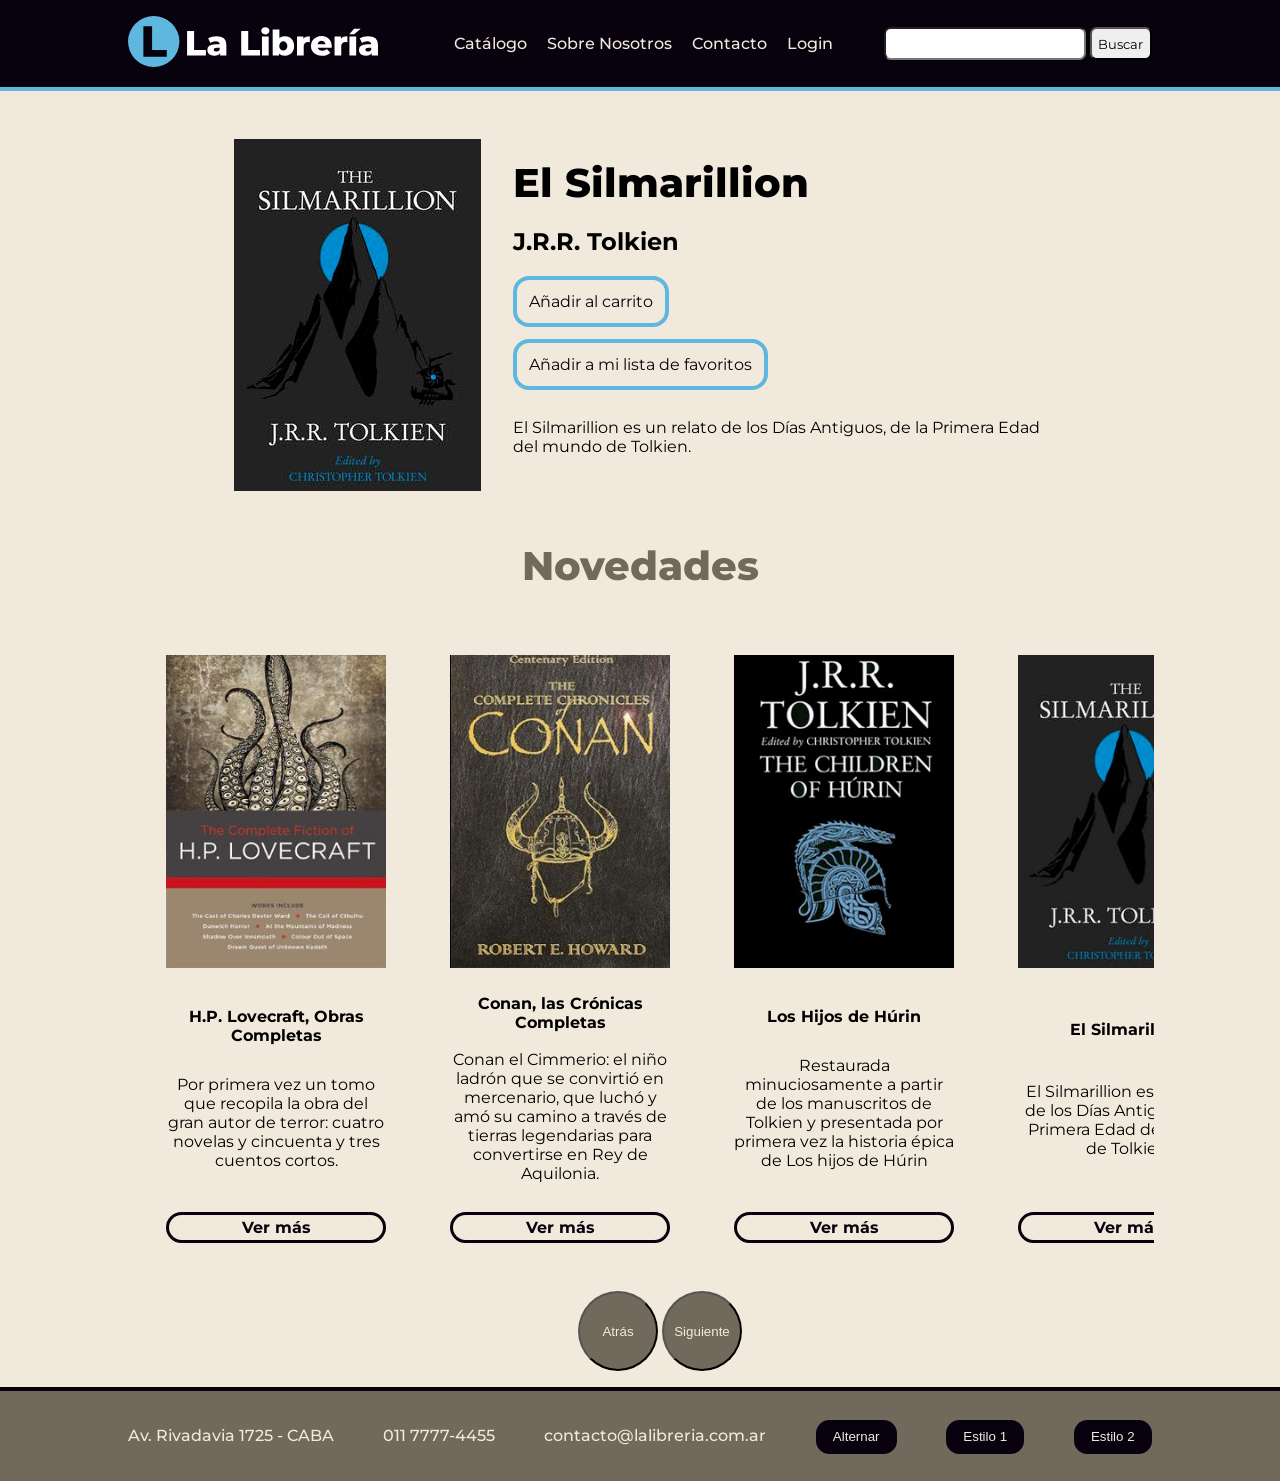
<file: libro4.html>
<!DOCTYPE html>
<html lang="es">
<head>
    <meta charset="UTF-8">
    <meta http-equiv="X-UA-Compatible" content="IE=edge">
    <meta name="viewport" content="width=device-width, initial-scale=1.0">
    <title>El Silmarillion | La Librería - Tienda Online</title>
    <link rel="stylesheet" href="css/flex_2.css">
</head>
    <body>
    <!-- Encabezado y Navegación -->
    <header id="header">
        <nav>
            <a href="index.html"><img src="img/logo.svg" alt="Bienvenidos a la Librería, Tienda Online"></a>
            <ul>
                <li><a href="#">Catálogo</a></li>
                <li><a href="#">Sobre Nosotros</a></li>
                <li><a id="menu_contacto" onclick="gtag('event', 'Click', {'event_category': 'Click Menu Contacto', 'event_label': 'Contacto'});" href="contacto.html">Contacto</a></li>
                <li><a href="#">Login</a></li>
            </ul>
            <form action="">
                <label>
                    <input type="text" name="palabraClave">
                </label>
                <input type="submit" name="buscar" value="Buscar">
            </form>
        </nav>
    </header>

    <section id="libro">
        <div class="izquierda">
            <img src="img/04.jpg" alt="HP Lovecraft">
        </div>
        <div class="derecha">
            <h1>El Silmarillion</h1>
            <h2>J.R.R. Tolkien</h2>
            <a href="#">Añadir al carrito</a>
            <a href="#">Añadir a mi lista de favoritos</a>
            <p>El Silmarillion es un relato de los Días Antiguos, de la Primera Edad del mundo de Tolkien.</p>
        </div>
    </section>

        <!-- Novedades -->
        <section id="novedades">
            <h1>Novedades</h1>
            <div id="contenedor" class="contenedor">
                <article>
                    <img src="img/01.jpg" alt="H.P. Lovecraft, Obras Completas">
                    <h2>H.P. Lovecraft, Obras Completas</h2>
                    <p>Por primera vez un tomo que recopila la obra del gran autor de terror: cuatro novelas y cincuenta y tres cuentos cortos.</p>
                    <a href="libro1.html">Ver más</a>
                </article>
                <article>
                    <img src="img/02.jpg" alt="Conan, las Crónicas Completas">
                    <h2>Conan, las Crónicas Completas</h2>
                    <p>Conan el Cimmerio: el niño ladrón que se convirtió en mercenario, que luchó y amó su camino a través de tierras legendarias para convertirse en Rey de Aquilonia.</p>
                    <a href="libro2.html">Ver más</a>
                </article>
                <article>
                    <img src="img/03.jpg" alt="Los Hijos de Húrin">
                    <h2>Los Hijos de Húrin</h2>
                    <p>Restaurada minuciosamente a partir de los manuscritos de Tolkien y presentada por primera vez  la historia épica de Los hijos de Húrin</p>
                    <a href="libro3.html">Ver más</a>
                </article>
                <article>
                    <img src="img/04.jpg" alt="El Silmarillion">
                    <h2>El Silmarillion</h2>
                    <p>El Silmarillion es un relato de los Días Antiguos, de la Primera Edad del mundo de Tolkien.</p>
                    <a href="libro4.html">Ver más</a>
                </article>
                <article>
                    <img src="img/05.jpg" alt="Duna">
                    <h2>Duna</h2>
                    <p>Una edición de lujo de tapa dura de la épica obra maestra de Frank Herbert: un triunfo de la imaginación y una de las novelas de ciencia ficción más vendidas de todos los tiempos.</p>
                    <a href="libro5.html">Ver más</a>
                </article>
                <article>
                    <img src="img/06.jpg" alt="Esfera">
                    <h2>Esfera</h2>
                    <p>En medio del Pacífico Sur, a mil pies por debajo de la superficie del agua, se descubre una enorme embarcación descansando en el fondo del océano.</p>
                    <a href="libro6.html">Ver más</a>
                </article>
                <article>
                    <img src="img/07.jpg" alt="Cuentos y Poemas Completos de Edgar Allan Poe">
                    <h2>Cuentos y Poemas Completos de Edgar Allan Poe</h2>
                    <p>A Edgar Allan Poe se le atribuye haber sido pionero en el cuento, haber perfeccionado la historia del horror psicológico y haber revolucionado la poética moderna. </p>
                    <a href="libro7.html">Ver más</a>
                </article>
                <article>
                    <img src="img/08.jpg" alt="Obras Completas de William Shakespeare">
                    <h2>Obras Completas de William Shakespeare</h2>
                    <p>Aldea. Romeo y Julieta. Henry V. Macbeth. Sueño de una noche de verano. Rey Lear. Los amantes de la literatura reconocerán de inmediato estas obras emblemáticas de William Shakespeare.</p>
                    <a href="libro8.html">Ver más</a>
                </article>
            </div>
            <!-- Controles del scroll -->
            <ul class="controles">
                <li><input id="anterior" type="submit" value="Atrás"></li>
                <li><input id="siguiente" type="submit" value="Siguiente"></li>
            </ul>
        </section>
    <!-- Footer -->
    <footer>
        <h1>Ubicación</h1>
        <iframe src="https://www.google.com/maps/embed?pb=!1m18!1m12!1m3!1d3283.8049548826625!2d-58.393169584770185!3d-34.60909328045804!2m3!1f0!2f0!3f0!3m2!1i1024!2i768!4f13.1!3m3!1m2!1s0x95bccac32291c5c5%3A0x622457900e987e8d!2sAv.%20Rivadavia%201725%2C%20C1089%20CABA!5e0!3m2!1ses-419!2sar!4v1629672369868!5m2!1ses-419!2sar" allowfullscreen="" loading="lazy"></iframe>
        <ul>
            <li>Av. Rivadavia 1725 - CABA</li>
            <li>011 7777-4455</li>
            <li>contacto@lalibreria.com.ar</li>
            <li><input type="submit" onclick="alternar()" value="Alternar"></li>
            <li><input type="submit" onclick="cambiar('css/flex_1.css')" value="Estilo 1"></li>
            <li><input type="submit" onclick="cambiar('css/flex_2.css')" value="Estilo 2"></li>
        </ul>
    </footer>





        <!-- Script para nuestras funciones de javascript -->
        <script>
            // Controles para el scroll de los libros
            var button = document.getElementById('siguiente');
            button.onclick = function () {
                var container = document.getElementById('contenedor');
                sideScroll(container,'right',25,100,10);
            };
        
            var back = document.getElementById('anterior');
            back.onclick = function () {
                var container = document.getElementById('contenedor');
                sideScroll(container,'left',25,100,10);
            };
        
            function sideScroll(element,direction,speed,distance,step){
                scrollAmount = 0;
                var slideTimer = setInterval(function(){
                    if(direction == 'left'){
                        element.scrollLeft -= step;
                    } else {
                        element.scrollLeft += step;
                    }
                    scrollAmount += step;
                    if(scrollAmount >= distance){
                        window.clearInterval(slideTimer);
                    }
                }, speed);
            }

        // Para cambiar la hoja de estilos con un solo botón
        function alternar() {
            /* Levanta un array con el contenido del elemento <link>
            y selecciona el elemento específico usando indexing. */
            var theme = document.getElementsByTagName('link')[0];
    
            /* Cambia el atributo href para cambiar la hoja de estilos*/
            if (theme.getAttribute('href') == 'css/flex_1.css') {
                 theme.setAttribute('href', 'css/flex_2.css');
            } else {
                theme.setAttribute('href', 'css/flex_1.css');
            }
        }

        // Para cambiar la hoja de estilos cuando tenemos más de una
        function cambiar(value) {
            /* Obtiene el nombre de la hoja de estilos y lo setea como 
            un parámetro usando el atributo href */
            var sheets = document
                .getElementsByTagName('link');

            sheets[0].href = value;
            }
        </script>
</body>
</html>
</file>
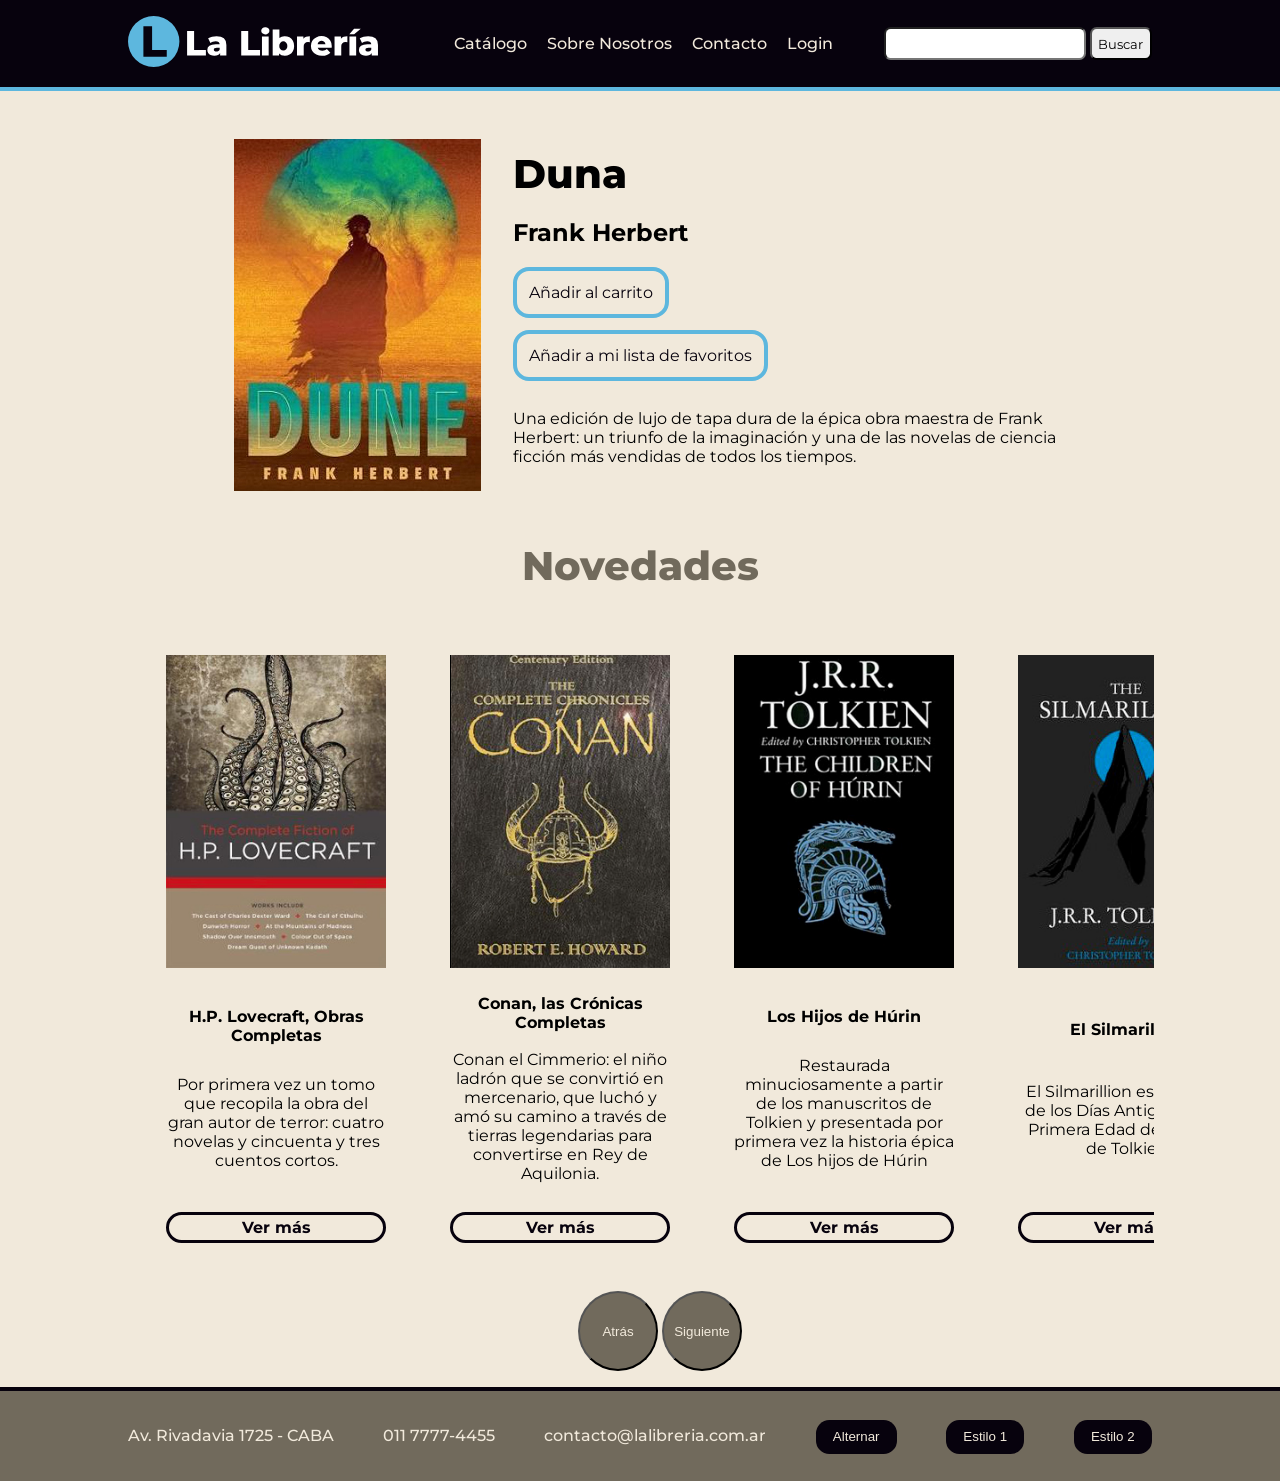
<file: libro5.html>
<!DOCTYPE html>
<html lang="es">
<head>
    <meta charset="UTF-8">
    <meta http-equiv="X-UA-Compatible" content="IE=edge">
    <meta name="viewport" content="width=device-width, initial-scale=1.0">
    <title>Duna | La Librería - Tienda Online</title>
    <link rel="stylesheet" href="css/flex_2.css">
</head>
    <body>
    <!-- Encabezado y Navegación -->
    <header id="header">
        <nav>
            <a href="index.html"><img src="img/logo.svg" alt="Bienvenidos a la Librería, Tienda Online"></a>
            <ul>
                <li><a href="#">Catálogo</a></li>
                <li><a href="#">Sobre Nosotros</a></li>
                <li><a id="menu_contacto" onclick="gtag('event', 'Click', {'event_category': 'Click Menu Contacto', 'event_label': 'Contacto'});" href="contacto.html">Contacto</a></li>
                <li><a href="#">Login</a></li>
            </ul>
            <form action="">
                <label>
                    <input type="text" name="palabraClave">
                </label>
                <input type="submit" name="buscar" value="Buscar">
            </form>
        </nav>
    </header>

    <section id="libro">
        <div class="izquierda">
            <img src="img/05.jpg" alt="HP Lovecraft">
        </div>
        <div class="derecha">
            <h1>Duna</h1>
            <h2>Frank Herbert</h2>
            <a href="#">Añadir al carrito</a>
            <a href="#">Añadir a mi lista de favoritos</a>
            <p>Una edición de lujo de tapa dura de la épica obra maestra de Frank Herbert: un triunfo de la imaginación y una de las novelas de ciencia ficción más vendidas de todos los tiempos.</p>
        </div>
    </section>

        <!-- Novedades -->
        <section id="novedades">
            <h1>Novedades</h1>
            <div id="contenedor" class="contenedor">
                <article>
                    <img src="img/01.jpg" alt="H.P. Lovecraft, Obras Completas">
                    <h2>H.P. Lovecraft, Obras Completas</h2>
                    <p>Por primera vez un tomo que recopila la obra del gran autor de terror: cuatro novelas y cincuenta y tres cuentos cortos.</p>
                    <a href="libro1.html">Ver más</a>
                </article>
                <article>
                    <img src="img/02.jpg" alt="Conan, las Crónicas Completas">
                    <h2>Conan, las Crónicas Completas</h2>
                    <p>Conan el Cimmerio: el niño ladrón que se convirtió en mercenario, que luchó y amó su camino a través de tierras legendarias para convertirse en Rey de Aquilonia.</p>
                    <a href="libro2.html">Ver más</a>
                </article>
                <article>
                    <img src="img/03.jpg" alt="Los Hijos de Húrin">
                    <h2>Los Hijos de Húrin</h2>
                    <p>Restaurada minuciosamente a partir de los manuscritos de Tolkien y presentada por primera vez  la historia épica de Los hijos de Húrin</p>
                    <a href="libro3.html">Ver más</a>
                </article>
                <article>
                    <img src="img/04.jpg" alt="El Silmarillion">
                    <h2>El Silmarillion</h2>
                    <p>El Silmarillion es un relato de los Días Antiguos, de la Primera Edad del mundo de Tolkien.</p>
                    <a href="libro4.html">Ver más</a>
                </article>
                <article>
                    <img src="img/05.jpg" alt="Duna">
                    <h2>Duna</h2>
                    <p>Una edición de lujo de tapa dura de la épica obra maestra de Frank Herbert: un triunfo de la imaginación y una de las novelas de ciencia ficción más vendidas de todos los tiempos.</p>
                    <a href="libro5.html">Ver más</a>
                </article>
                <article>
                    <img src="img/06.jpg" alt="Esfera">
                    <h2>Esfera</h2>
                    <p>En medio del Pacífico Sur, a mil pies por debajo de la superficie del agua, se descubre una enorme embarcación descansando en el fondo del océano.</p>
                    <a href="libro6.html">Ver más</a>
                </article>
                <article>
                    <img src="img/07.jpg" alt="Cuentos y Poemas Completos de Edgar Allan Poe">
                    <h2>Cuentos y Poemas Completos de Edgar Allan Poe</h2>
                    <p>A Edgar Allan Poe se le atribuye haber sido pionero en el cuento, haber perfeccionado la historia del horror psicológico y haber revolucionado la poética moderna. </p>
                    <a href="libro7.html">Ver más</a>
                </article>
                <article>
                    <img src="img/08.jpg" alt="Obras Completas de William Shakespeare">
                    <h2>Obras Completas de William Shakespeare</h2>
                    <p>Aldea. Romeo y Julieta. Henry V. Macbeth. Sueño de una noche de verano. Rey Lear. Los amantes de la literatura reconocerán de inmediato estas obras emblemáticas de William Shakespeare.</p>
                    <a href="libro8.html">Ver más</a>
                </article>
            </div>
            <!-- Controles del scroll -->
            <ul class="controles">
                <li><input id="anterior" type="submit" value="Atrás"></li>
                <li><input id="siguiente" type="submit" value="Siguiente"></li>
            </ul>
        </section>
    <!-- Footer -->
    <footer>
        <h1>Ubicación</h1>
        <iframe src="https://www.google.com/maps/embed?pb=!1m18!1m12!1m3!1d3283.8049548826625!2d-58.393169584770185!3d-34.60909328045804!2m3!1f0!2f0!3f0!3m2!1i1024!2i768!4f13.1!3m3!1m2!1s0x95bccac32291c5c5%3A0x622457900e987e8d!2sAv.%20Rivadavia%201725%2C%20C1089%20CABA!5e0!3m2!1ses-419!2sar!4v1629672369868!5m2!1ses-419!2sar" allowfullscreen="" loading="lazy"></iframe>
        <ul>
            <li>Av. Rivadavia 1725 - CABA</li>
            <li>011 7777-4455</li>
            <li>contacto@lalibreria.com.ar</li>
            <li><input type="submit" onclick="alternar()" value="Alternar"></li>
            <li><input type="submit" onclick="cambiar('css/flex_1.css')" value="Estilo 1"></li>
            <li><input type="submit" onclick="cambiar('css/flex_2.css')" value="Estilo 2"></li>
        </ul>
    </footer>





        <!-- Script para nuestras funciones de javascript -->
        <script>
            // Controles para el scroll de los libros
            var button = document.getElementById('siguiente');
            button.onclick = function () {
                var container = document.getElementById('contenedor');
                sideScroll(container,'right',25,100,10);
            };
        
            var back = document.getElementById('anterior');
            back.onclick = function () {
                var container = document.getElementById('contenedor');
                sideScroll(container,'left',25,100,10);
            };
        
            function sideScroll(element,direction,speed,distance,step){
                scrollAmount = 0;
                var slideTimer = setInterval(function(){
                    if(direction == 'left'){
                        element.scrollLeft -= step;
                    } else {
                        element.scrollLeft += step;
                    }
                    scrollAmount += step;
                    if(scrollAmount >= distance){
                        window.clearInterval(slideTimer);
                    }
                }, speed);
            }

        // Para cambiar la hoja de estilos con un solo botón
        function alternar() {
            /* Levanta un array con el contenido del elemento <link>
            y selecciona el elemento específico usando indexing. */
            var theme = document.getElementsByTagName('link')[0];
    
            /* Cambia el atributo href para cambiar la hoja de estilos*/
            if (theme.getAttribute('href') == 'css/flex_1.css') {
                 theme.setAttribute('href', 'css/flex_2.css');
            } else {
                theme.setAttribute('href', 'css/flex_1.css');
            }
        }

        // Para cambiar la hoja de estilos cuando tenemos más de una
        function cambiar(value) {
            /* Obtiene el nombre de la hoja de estilos y lo setea como 
            un parámetro usando el atributo href */
            var sheets = document
                .getElementsByTagName('link');

            sheets[0].href = value;
            }
        </script>
</body>
</html>
</file>
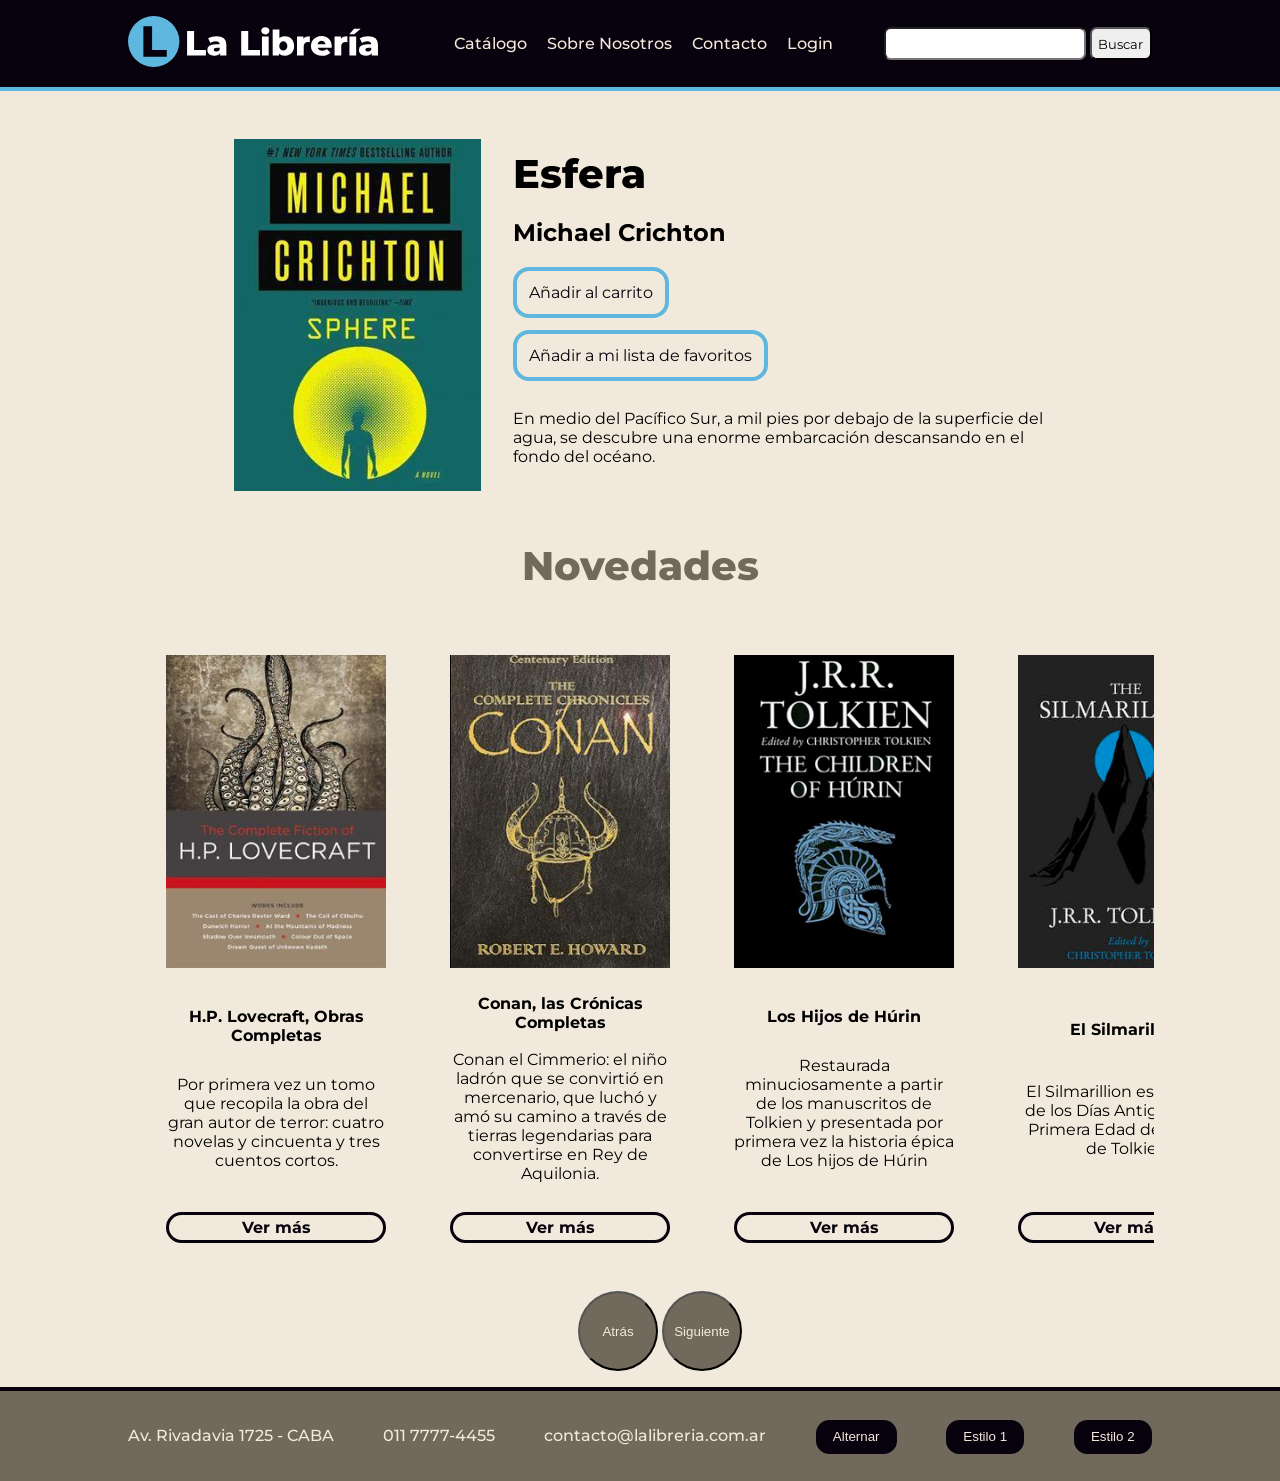
<file: libro6.html>
<!DOCTYPE html>
<html lang="es">
<head>
    <meta charset="UTF-8">
    <meta http-equiv="X-UA-Compatible" content="IE=edge">
    <meta name="viewport" content="width=device-width, initial-scale=1.0">
    <title>Esfera | La Librería - Tienda Online</title>
    <link rel="stylesheet" href="css/flex_2.css">
</head>
    <body>
    <!-- Encabezado y Navegación -->
    <header id="header">
        <nav>
            <a href="index.html"><img src="img/logo.svg" alt="Bienvenidos a la Librería, Tienda Online"></a>
            <ul>
                <li><a href="#">Catálogo</a></li>
                <li><a href="#">Sobre Nosotros</a></li>
                <li><a id="menu_contacto" onclick="gtag('event', 'Click', {'event_category': 'Click Menu Contacto', 'event_label': 'Contacto'});" href="contacto.html">Contacto</a></li>
                <li><a href="#">Login</a></li>
            </ul>
            <form action="">
                <label>
                    <input type="text" name="palabraClave">
                </label>
                <input type="submit" name="buscar" value="Buscar">
            </form>
        </nav>
    </header>

    <section id="libro">
        <div class="izquierda">
            <img src="img/06.jpg" alt="Esfera - Michael Crichton">
        </div>
        <div class="derecha">
            <h1>Esfera</h1>
            <h2>Michael Crichton</h2>
            <a href="#">Añadir al carrito</a>
            <a href="#">Añadir a mi lista de favoritos</a>
            <p>En medio del Pacífico Sur, a mil pies por debajo de la superficie del agua, se descubre una enorme embarcación descansando en el fondo del océano.</p>
        </div>
    </section>

        <!-- Novedades -->
        <section id="novedades">
            <h1>Novedades</h1>
            <div id="contenedor" class="contenedor">
                <article>
                    <img src="img/01.jpg" alt="H.P. Lovecraft, Obras Completas">
                    <h2>H.P. Lovecraft, Obras Completas</h2>
                    <p>Por primera vez un tomo que recopila la obra del gran autor de terror: cuatro novelas y cincuenta y tres cuentos cortos.</p>
                    <a href="libro1.html">Ver más</a>
                </article>
                <article>
                    <img src="img/02.jpg" alt="Conan, las Crónicas Completas">
                    <h2>Conan, las Crónicas Completas</h2>
                    <p>Conan el Cimmerio: el niño ladrón que se convirtió en mercenario, que luchó y amó su camino a través de tierras legendarias para convertirse en Rey de Aquilonia.</p>
                    <a href="libro2.html">Ver más</a>
                </article>
                <article>
                    <img src="img/03.jpg" alt="Los Hijos de Húrin">
                    <h2>Los Hijos de Húrin</h2>
                    <p>Restaurada minuciosamente a partir de los manuscritos de Tolkien y presentada por primera vez  la historia épica de Los hijos de Húrin</p>
                    <a href="libro3.html">Ver más</a>
                </article>
                <article>
                    <img src="img/04.jpg" alt="El Silmarillion">
                    <h2>El Silmarillion</h2>
                    <p>El Silmarillion es un relato de los Días Antiguos, de la Primera Edad del mundo de Tolkien.</p>
                    <a href="libro4.html">Ver más</a>
                </article>
                <article>
                    <img src="img/05.jpg" alt="Duna">
                    <h2>Duna</h2>
                    <p>Una edición de lujo de tapa dura de la épica obra maestra de Frank Herbert: un triunfo de la imaginación y una de las novelas de ciencia ficción más vendidas de todos los tiempos.</p>
                    <a href="libro5.html">Ver más</a>
                </article>
                <article>
                    <img src="img/06.jpg" alt="Esfera">
                    <h2>Esfera</h2>
                    <p>En medio del Pacífico Sur, a mil pies por debajo de la superficie del agua, se descubre una enorme embarcación descansando en el fondo del océano.</p>
                    <a href="libro6.html">Ver más</a>
                </article>
                <article>
                    <img src="img/07.jpg" alt="Cuentos y Poemas Completos de Edgar Allan Poe">
                    <h2>Cuentos y Poemas Completos de Edgar Allan Poe</h2>
                    <p>A Edgar Allan Poe se le atribuye haber sido pionero en el cuento, haber perfeccionado la historia del horror psicológico y haber revolucionado la poética moderna. </p>
                    <a href="libro7.html">Ver más</a>
                </article>
                <article>
                    <img src="img/08.jpg" alt="Obras Completas de William Shakespeare">
                    <h2>Obras Completas de William Shakespeare</h2>
                    <p>Aldea. Romeo y Julieta. Henry V. Macbeth. Sueño de una noche de verano. Rey Lear. Los amantes de la literatura reconocerán de inmediato estas obras emblemáticas de William Shakespeare.</p>
                    <a href="libro8.html">Ver más</a>
                </article>
            </div>
            <!-- Controles del scroll -->
            <ul class="controles">
                <li><input id="anterior" type="submit" value="Atrás"></li>
                <li><input id="siguiente" type="submit" value="Siguiente"></li>
            </ul>
        </section>
    <!-- Footer -->
    <footer>
        <h1>Ubicación</h1>
        <iframe src="https://www.google.com/maps/embed?pb=!1m18!1m12!1m3!1d3283.8049548826625!2d-58.393169584770185!3d-34.60909328045804!2m3!1f0!2f0!3f0!3m2!1i1024!2i768!4f13.1!3m3!1m2!1s0x95bccac32291c5c5%3A0x622457900e987e8d!2sAv.%20Rivadavia%201725%2C%20C1089%20CABA!5e0!3m2!1ses-419!2sar!4v1629672369868!5m2!1ses-419!2sar" allowfullscreen="" loading="lazy"></iframe>
        <ul>
            <li>Av. Rivadavia 1725 - CABA</li>
            <li>011 7777-4455</li>
            <li>contacto@lalibreria.com.ar</li>
            <li><input type="submit" onclick="alternar()" value="Alternar"></li>
            <li><input type="submit" onclick="cambiar('css/flex_1.css')" value="Estilo 1"></li>
            <li><input type="submit" onclick="cambiar('css/flex_2.css')" value="Estilo 2"></li>
        </ul>
    </footer>





        <!-- Script para nuestras funciones de javascript -->
        <script>
            // Controles para el scroll de los libros
            var button = document.getElementById('siguiente');
            button.onclick = function () {
                var container = document.getElementById('contenedor');
                sideScroll(container,'right',25,100,10);
            };
        
            var back = document.getElementById('anterior');
            back.onclick = function () {
                var container = document.getElementById('contenedor');
                sideScroll(container,'left',25,100,10);
            };
        
            function sideScroll(element,direction,speed,distance,step){
                scrollAmount = 0;
                var slideTimer = setInterval(function(){
                    if(direction == 'left'){
                        element.scrollLeft -= step;
                    } else {
                        element.scrollLeft += step;
                    }
                    scrollAmount += step;
                    if(scrollAmount >= distance){
                        window.clearInterval(slideTimer);
                    }
                }, speed);
            }

        // Para cambiar la hoja de estilos con un solo botón
        function alternar() {
            /* Levanta un array con el contenido del elemento <link>
            y selecciona el elemento específico usando indexing. */
            var theme = document.getElementsByTagName('link')[0];
    
            /* Cambia el atributo href para cambiar la hoja de estilos*/
            if (theme.getAttribute('href') == 'css/flex_1.css') {
                 theme.setAttribute('href', 'css/flex_2.css');
            } else {
                theme.setAttribute('href', 'css/flex_1.css');
            }
        }

        // Para cambiar la hoja de estilos cuando tenemos más de una
        function cambiar(value) {
            /* Obtiene el nombre de la hoja de estilos y lo setea como 
            un parámetro usando el atributo href */
            var sheets = document
                .getElementsByTagName('link');

            sheets[0].href = value;
            }
        </script>
</body>
</html>
</file>
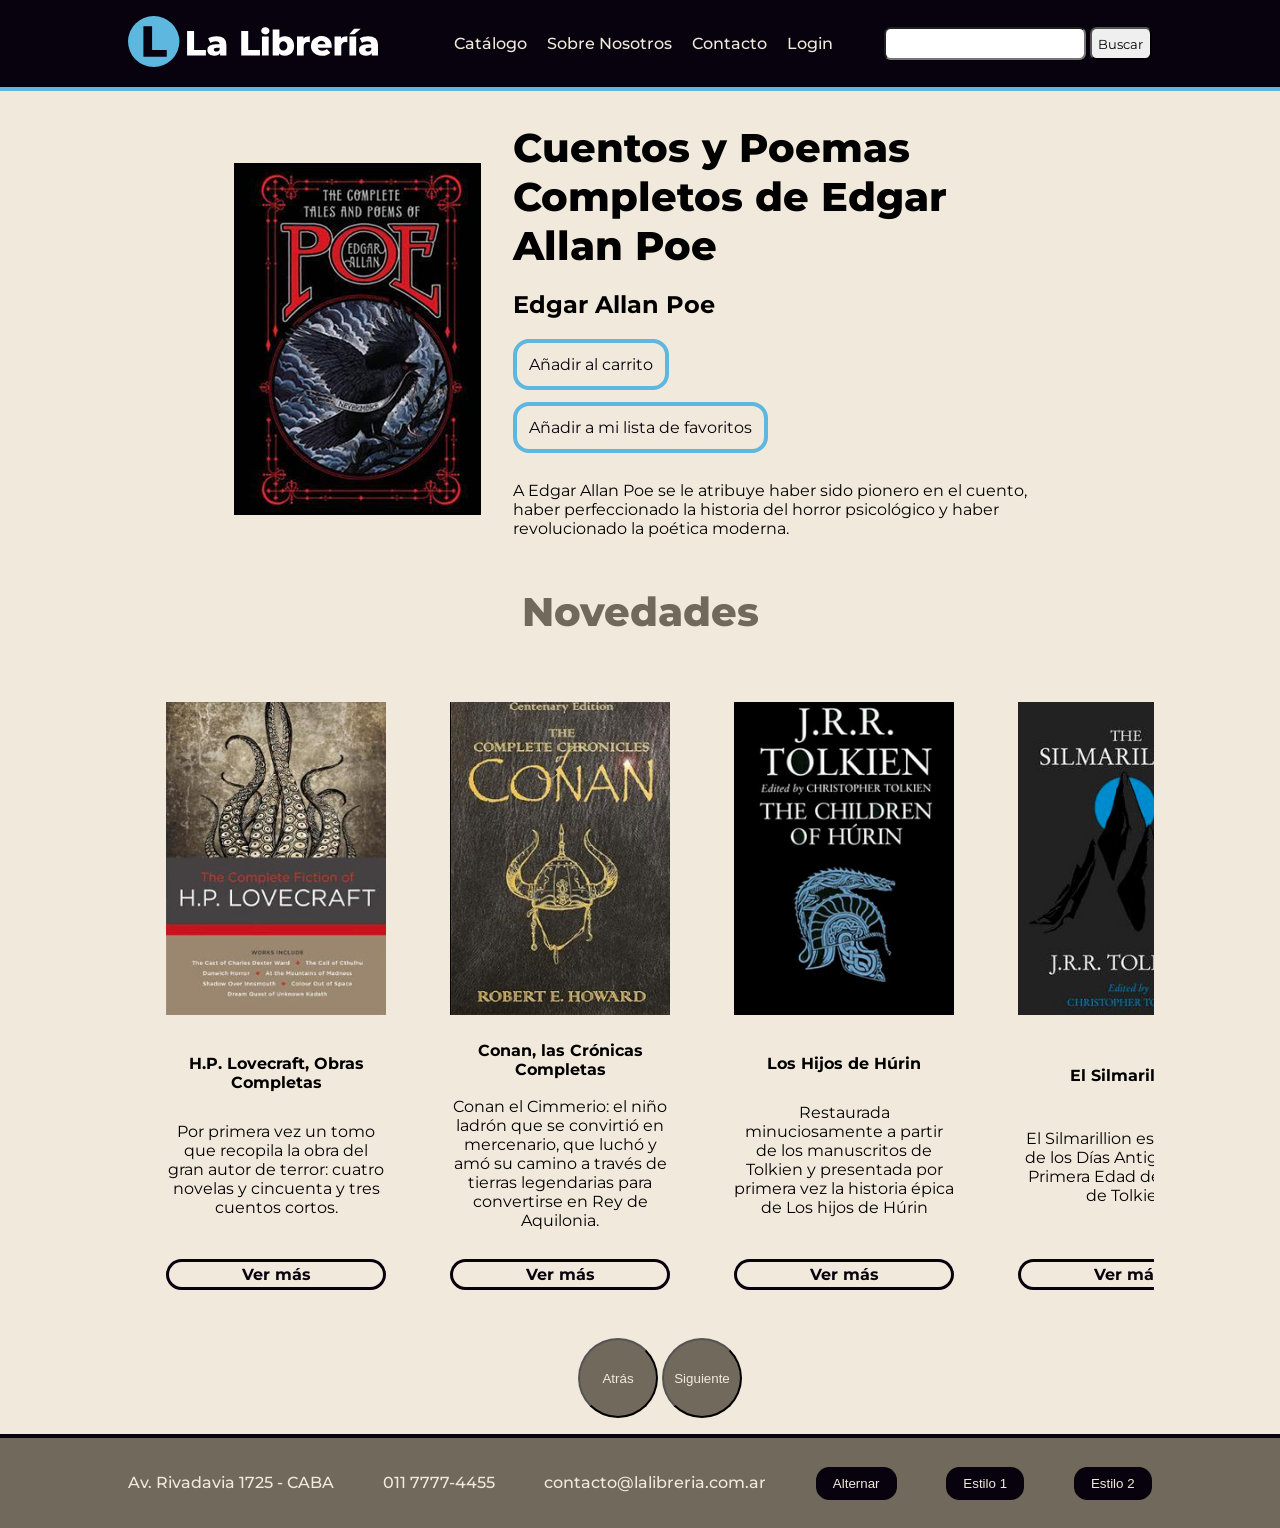
<file: libro7.html>
<!DOCTYPE html>
<html lang="es">
<head>
    <meta charset="UTF-8">
    <meta http-equiv="X-UA-Compatible" content="IE=edge">
    <meta name="viewport" content="width=device-width, initial-scale=1.0">
    <title>Cuentos y Poemas Completos de Edgar Allan Poe | La Librería - Tienda Online</title>
    <link rel="stylesheet" href="css/flex_2.css">
</head>
    <body>
    <!-- Encabezado y Navegación -->
    <header id="header">
        <nav>
            <a href="index.html"><img src="img/logo.svg" alt="Bienvenidos a la Librería, Tienda Online"></a>
            <ul>
                <li><a href="#">Catálogo</a></li>
                <li><a href="#">Sobre Nosotros</a></li>
                <li><a id="menu_contacto" onclick="gtag('event', 'Click', {'event_category': 'Click Menu Contacto', 'event_label': 'Contacto'});" href="contacto.html">Contacto</a></li>
                <li><a href="#">Login</a></li>
            </ul>
            <form action="">
                <label>
                    <input type="text" name="palabraClave">
                </label>
                <input type="submit" name="buscar" value="Buscar">
            </form>
        </nav>
    </header>

    <section id="libro">
        <div class="izquierda">
            <img src="img/07.jpg" alt="Cuentos y Poemas Completos de Edgar Allan Poe">
        </div>
        <div class="derecha">
            <h1>Cuentos y Poemas Completos de Edgar Allan Poe</h1>
            <h2>Edgar Allan Poe</h2>
            <a href="#">Añadir al carrito</a>
            <a href="#">Añadir a mi lista de favoritos</a>
            <p>A Edgar Allan Poe se le atribuye haber sido pionero en el cuento, haber perfeccionado la historia del horror psicológico y haber revolucionado la poética moderna.</p>
        </div>
    </section>

        <!-- Novedades -->
        <section id="novedades">
            <h1>Novedades</h1>
            <div id="contenedor" class="contenedor">
                <article>
                    <img src="img/01.jpg" alt="H.P. Lovecraft, Obras Completas">
                    <h2>H.P. Lovecraft, Obras Completas</h2>
                    <p>Por primera vez un tomo que recopila la obra del gran autor de terror: cuatro novelas y cincuenta y tres cuentos cortos.</p>
                    <a href="libro1.html">Ver más</a>
                </article>
                <article>
                    <img src="img/02.jpg" alt="Conan, las Crónicas Completas">
                    <h2>Conan, las Crónicas Completas</h2>
                    <p>Conan el Cimmerio: el niño ladrón que se convirtió en mercenario, que luchó y amó su camino a través de tierras legendarias para convertirse en Rey de Aquilonia.</p>
                    <a href="libro2.html">Ver más</a>
                </article>
                <article>
                    <img src="img/03.jpg" alt="Los Hijos de Húrin">
                    <h2>Los Hijos de Húrin</h2>
                    <p>Restaurada minuciosamente a partir de los manuscritos de Tolkien y presentada por primera vez  la historia épica de Los hijos de Húrin</p>
                    <a href="libro3.html">Ver más</a>
                </article>
                <article>
                    <img src="img/04.jpg" alt="El Silmarillion">
                    <h2>El Silmarillion</h2>
                    <p>El Silmarillion es un relato de los Días Antiguos, de la Primera Edad del mundo de Tolkien.</p>
                    <a href="libro4.html">Ver más</a>
                </article>
                <article>
                    <img src="img/05.jpg" alt="Duna">
                    <h2>Duna</h2>
                    <p>Una edición de lujo de tapa dura de la épica obra maestra de Frank Herbert: un triunfo de la imaginación y una de las novelas de ciencia ficción más vendidas de todos los tiempos.</p>
                    <a href="libro5.html">Ver más</a>
                </article>
                <article>
                    <img src="img/06.jpg" alt="Esfera">
                    <h2>Esfera</h2>
                    <p>En medio del Pacífico Sur, a mil pies por debajo de la superficie del agua, se descubre una enorme embarcación descansando en el fondo del océano.</p>
                    <a href="libro6.html">Ver más</a>
                </article>
                <article>
                    <img src="img/07.jpg" alt="Cuentos y Poemas Completos de Edgar Allan Poe">
                    <h2>Cuentos y Poemas Completos de Edgar Allan Poe</h2>
                    <p>A Edgar Allan Poe se le atribuye haber sido pionero en el cuento, haber perfeccionado la historia del horror psicológico y haber revolucionado la poética moderna. </p>
                    <a href="libro7.html">Ver más</a>
                </article>
                <article>
                    <img src="img/08.jpg" alt="Obras Completas de William Shakespeare">
                    <h2>Obras Completas de William Shakespeare</h2>
                    <p>Aldea. Romeo y Julieta. Henry V. Macbeth. Sueño de una noche de verano. Rey Lear. Los amantes de la literatura reconocerán de inmediato estas obras emblemáticas de William Shakespeare.</p>
                    <a href="libro8.html">Ver más</a>
                </article>
            </div>
            <!-- Controles del scroll -->
            <ul class="controles">
                <li><input id="anterior" type="submit" value="Atrás"></li>
                <li><input id="siguiente" type="submit" value="Siguiente"></li>
            </ul>
        </section>
    <!-- Footer -->
    <footer>
        <h1>Ubicación</h1>
        <iframe src="https://www.google.com/maps/embed?pb=!1m18!1m12!1m3!1d3283.8049548826625!2d-58.393169584770185!3d-34.60909328045804!2m3!1f0!2f0!3f0!3m2!1i1024!2i768!4f13.1!3m3!1m2!1s0x95bccac32291c5c5%3A0x622457900e987e8d!2sAv.%20Rivadavia%201725%2C%20C1089%20CABA!5e0!3m2!1ses-419!2sar!4v1629672369868!5m2!1ses-419!2sar" allowfullscreen="" loading="lazy"></iframe>
        <ul>
            <li>Av. Rivadavia 1725 - CABA</li>
            <li>011 7777-4455</li>
            <li>contacto@lalibreria.com.ar</li>
            <li><input type="submit" onclick="alternar()" value="Alternar"></li>
            <li><input type="submit" onclick="cambiar('css/flex_1.css')" value="Estilo 1"></li>
            <li><input type="submit" onclick="cambiar('css/flex_2.css')" value="Estilo 2"></li>
        </ul>
    </footer>





        <!-- Script para nuestras funciones de javascript -->
        <script>
            // Controles para el scroll de los libros
            var button = document.getElementById('siguiente');
            button.onclick = function () {
                var container = document.getElementById('contenedor');
                sideScroll(container,'right',25,100,10);
            };
        
            var back = document.getElementById('anterior');
            back.onclick = function () {
                var container = document.getElementById('contenedor');
                sideScroll(container,'left',25,100,10);
            };
        
            function sideScroll(element,direction,speed,distance,step){
                scrollAmount = 0;
                var slideTimer = setInterval(function(){
                    if(direction == 'left'){
                        element.scrollLeft -= step;
                    } else {
                        element.scrollLeft += step;
                    }
                    scrollAmount += step;
                    if(scrollAmount >= distance){
                        window.clearInterval(slideTimer);
                    }
                }, speed);
            }

        // Para cambiar la hoja de estilos con un solo botón
        function alternar() {
            /* Levanta un array con el contenido del elemento <link>
            y selecciona el elemento específico usando indexing. */
            var theme = document.getElementsByTagName('link')[0];
    
            /* Cambia el atributo href para cambiar la hoja de estilos*/
            if (theme.getAttribute('href') == 'css/flex_1.css') {
                 theme.setAttribute('href', 'css/flex_2.css');
            } else {
                theme.setAttribute('href', 'css/flex_1.css');
            }
        }

        // Para cambiar la hoja de estilos cuando tenemos más de una
        function cambiar(value) {
            /* Obtiene el nombre de la hoja de estilos y lo setea como 
            un parámetro usando el atributo href */
            var sheets = document
                .getElementsByTagName('link');

            sheets[0].href = value;
            }
        </script>
</body>
</html>
</file>
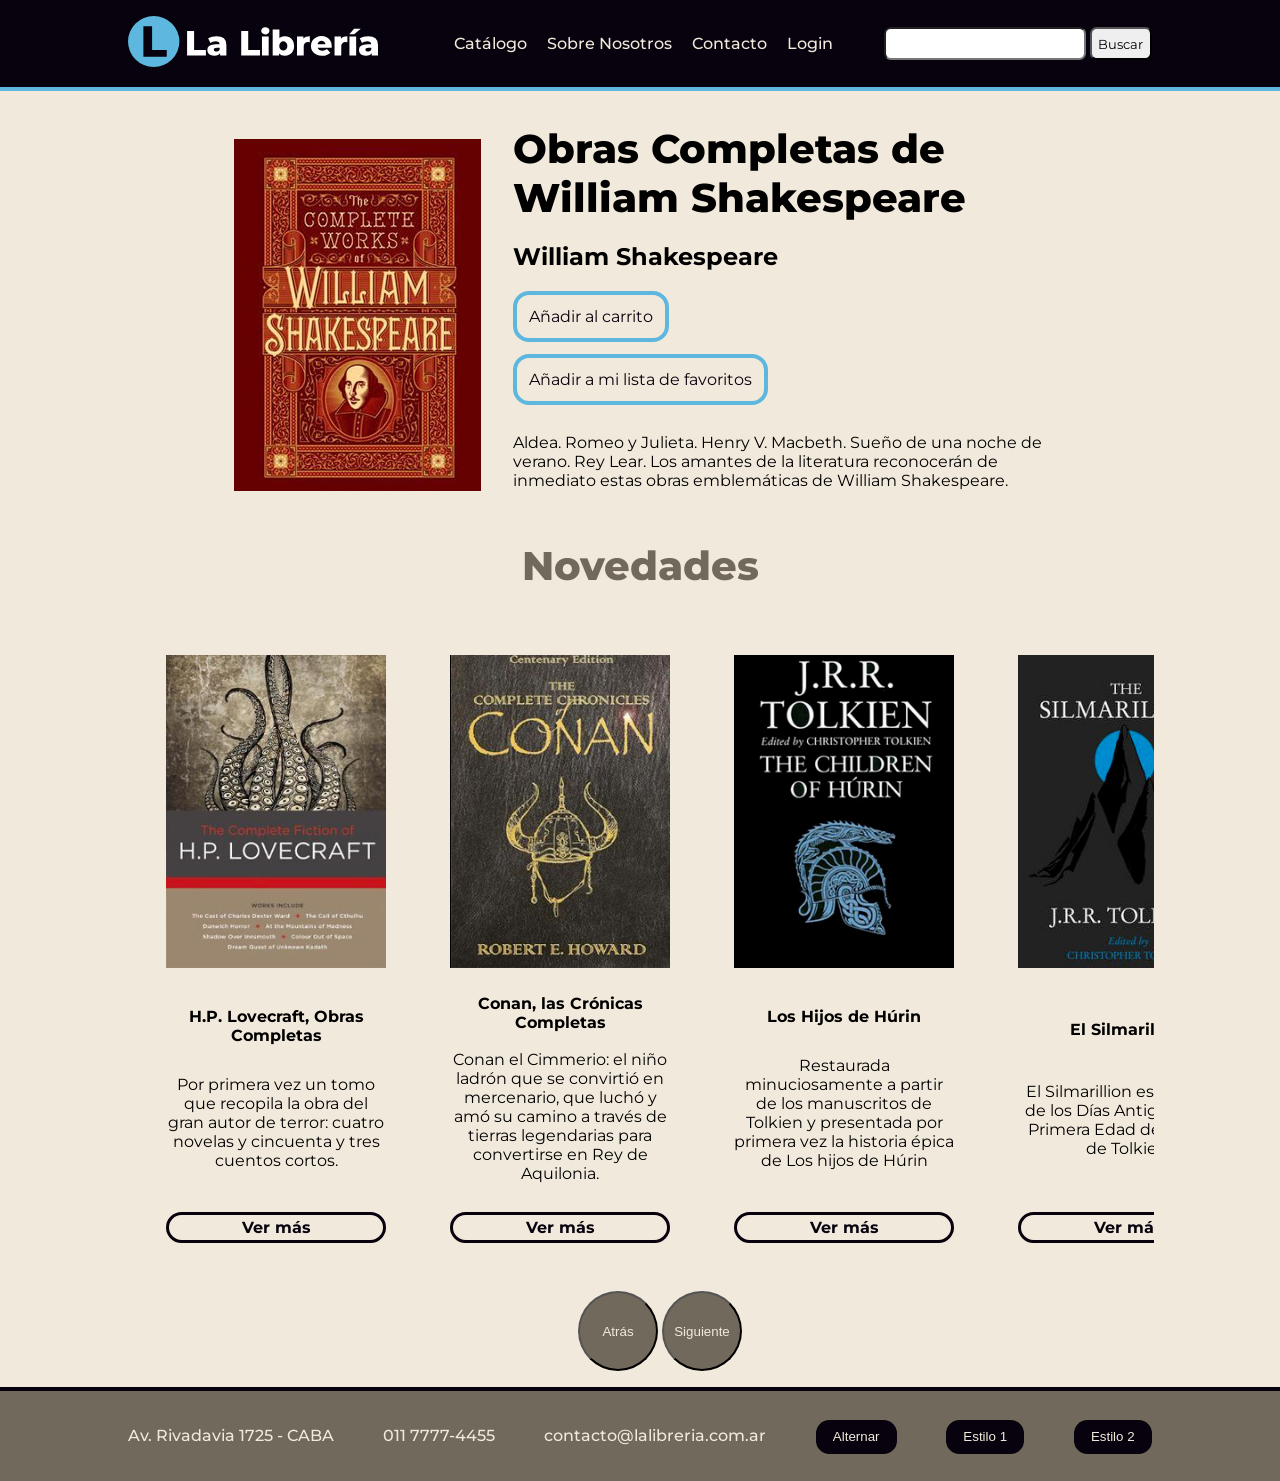
<file: libro8.html>
<!DOCTYPE html>
<html lang="es">
<head>
    <meta charset="UTF-8">
    <meta http-equiv="X-UA-Compatible" content="IE=edge">
    <meta name="viewport" content="width=device-width, initial-scale=1.0">
    <title>Obras Completas de William Shakespeare</title>
    <link rel="stylesheet" href="css/flex_2.css">
</head>
    <body>
    <!-- Encabezado y Navegación -->
    <header id="header">
        <nav>
            <a href="index.html"><img src="img/logo.svg" alt="Bienvenidos a la Librería, Tienda Online"></a>
            <ul>
                <li><a href="#">Catálogo</a></li>
                <li><a href="#">Sobre Nosotros</a></li>
                <li><a id="menu_contacto" onclick="gtag('event', 'Click', {'event_category': 'Click Menu Contacto', 'event_label': 'Contacto'});" href="contacto.html">Contacto</a></li>
                <li><a href="#">Login</a></li>
            </ul>
            <form action="">
                <label>
                    <input type="text" name="palabraClave">
                </label>
                <input type="submit" name="buscar" value="Buscar">
            </form>
        </nav>
    </header>

    <section id="libro">
        <div class="izquierda">
            <img src="img/08.jpg" alt="Obras Completas de William Shakespeare">
        </div>
        <div class="derecha">
            <h1>Obras Completas de William Shakespeare</h1>
            <h2>William Shakespeare</h2>
            <a href="#">Añadir al carrito</a>
            <a href="#">Añadir a mi lista de favoritos</a>
            <p>Aldea. Romeo y Julieta. Henry V. Macbeth. Sueño de una noche de verano. Rey Lear. Los amantes de la literatura reconocerán de inmediato estas obras emblemáticas de William Shakespeare.</p>
        </div>
    </section>

        <!-- Novedades -->
        <section id="novedades">
            <h1>Novedades</h1>
            <div id="contenedor" class="contenedor">
                <article>
                    <img src="img/01.jpg" alt="H.P. Lovecraft, Obras Completas">
                    <h2>H.P. Lovecraft, Obras Completas</h2>
                    <p>Por primera vez un tomo que recopila la obra del gran autor de terror: cuatro novelas y cincuenta y tres cuentos cortos.</p>
                    <a href="libro1.html">Ver más</a>
                </article>
                <article>
                    <img src="img/02.jpg" alt="Conan, las Crónicas Completas">
                    <h2>Conan, las Crónicas Completas</h2>
                    <p>Conan el Cimmerio: el niño ladrón que se convirtió en mercenario, que luchó y amó su camino a través de tierras legendarias para convertirse en Rey de Aquilonia.</p>
                    <a href="libro2.html">Ver más</a>
                </article>
                <article>
                    <img src="img/03.jpg" alt="Los Hijos de Húrin">
                    <h2>Los Hijos de Húrin</h2>
                    <p>Restaurada minuciosamente a partir de los manuscritos de Tolkien y presentada por primera vez  la historia épica de Los hijos de Húrin</p>
                    <a href="libro3.html">Ver más</a>
                </article>
                <article>
                    <img src="img/04.jpg" alt="El Silmarillion">
                    <h2>El Silmarillion</h2>
                    <p>El Silmarillion es un relato de los Días Antiguos, de la Primera Edad del mundo de Tolkien.</p>
                    <a href="libro4.html">Ver más</a>
                </article>
                <article>
                    <img src="img/05.jpg" alt="Duna">
                    <h2>Duna</h2>
                    <p>Una edición de lujo de tapa dura de la épica obra maestra de Frank Herbert: un triunfo de la imaginación y una de las novelas de ciencia ficción más vendidas de todos los tiempos.</p>
                    <a href="libro5.html">Ver más</a>
                </article>
                <article>
                    <img src="img/06.jpg" alt="Esfera">
                    <h2>Esfera</h2>
                    <p>En medio del Pacífico Sur, a mil pies por debajo de la superficie del agua, se descubre una enorme embarcación descansando en el fondo del océano.</p>
                    <a href="libro6.html">Ver más</a>
                </article>
                <article>
                    <img src="img/07.jpg" alt="Cuentos y Poemas Completos de Edgar Allan Poe">
                    <h2>Cuentos y Poemas Completos de Edgar Allan Poe</h2>
                    <p>A Edgar Allan Poe se le atribuye haber sido pionero en el cuento, haber perfeccionado la historia del horror psicológico y haber revolucionado la poética moderna. </p>
                    <a href="libro7.html">Ver más</a>
                </article>
                <article>
                    <img src="img/08.jpg" alt="Obras Completas de William Shakespeare">
                    <h2>Obras Completas de William Shakespeare</h2>
                    <p>Aldea. Romeo y Julieta. Henry V. Macbeth. Sueño de una noche de verano. Rey Lear. Los amantes de la literatura reconocerán de inmediato estas obras emblemáticas de William Shakespeare.</p>
                    <a href="libro8.html">Ver más</a>
                </article>
            </div>
            <!-- Controles del scroll -->
            <ul class="controles">
                <li><input id="anterior" type="submit" value="Atrás"></li>
                <li><input id="siguiente" type="submit" value="Siguiente"></li>
            </ul>
        </section>
    <!-- Footer -->
    <footer>
        <h1>Ubicación</h1>
        <iframe src="https://www.google.com/maps/embed?pb=!1m18!1m12!1m3!1d3283.8049548826625!2d-58.393169584770185!3d-34.60909328045804!2m3!1f0!2f0!3f0!3m2!1i1024!2i768!4f13.1!3m3!1m2!1s0x95bccac32291c5c5%3A0x622457900e987e8d!2sAv.%20Rivadavia%201725%2C%20C1089%20CABA!5e0!3m2!1ses-419!2sar!4v1629672369868!5m2!1ses-419!2sar" allowfullscreen="" loading="lazy"></iframe>
        <ul>
            <li>Av. Rivadavia 1725 - CABA</li>
            <li>011 7777-4455</li>
            <li>contacto@lalibreria.com.ar</li>
            <li><input type="submit" onclick="alternar()" value="Alternar"></li>
            <li><input type="submit" onclick="cambiar('css/flex_1.css')" value="Estilo 1"></li>
            <li><input type="submit" onclick="cambiar('css/flex_2.css')" value="Estilo 2"></li>
        </ul>
    </footer>





        <!-- Script para nuestras funciones de javascript -->
        <script>
            // Controles para el scroll de los libros
            var button = document.getElementById('siguiente');
            button.onclick = function () {
                var container = document.getElementById('contenedor');
                sideScroll(container,'right',25,100,10);
            };
        
            var back = document.getElementById('anterior');
            back.onclick = function () {
                var container = document.getElementById('contenedor');
                sideScroll(container,'left',25,100,10);
            };
        
            function sideScroll(element,direction,speed,distance,step){
                scrollAmount = 0;
                var slideTimer = setInterval(function(){
                    if(direction == 'left'){
                        element.scrollLeft -= step;
                    } else {
                        element.scrollLeft += step;
                    }
                    scrollAmount += step;
                    if(scrollAmount >= distance){
                        window.clearInterval(slideTimer);
                    }
                }, speed);
            }

        // Para cambiar la hoja de estilos con un solo botón
        function alternar() {
            /* Levanta un array con el contenido del elemento <link>
            y selecciona el elemento específico usando indexing. */
            var theme = document.getElementsByTagName('link')[0];
    
            /* Cambia el atributo href para cambiar la hoja de estilos*/
            if (theme.getAttribute('href') == 'css/flex_1.css') {
                 theme.setAttribute('href', 'css/flex_2.css');
            } else {
                theme.setAttribute('href', 'css/flex_1.css');
            }
        }

        // Para cambiar la hoja de estilos cuando tenemos más de una
        function cambiar(value) {
            /* Obtiene el nombre de la hoja de estilos y lo setea como 
            un parámetro usando el atributo href */
            var sheets = document
                .getElementsByTagName('link');

            sheets[0].href = value;
            }
        </script>
</body>
</html>
</file>
<file: css/flex_2.css>
/* Home con flex */

/* Tipografía */
@import url('https://fonts.googleapis.com/css2?family=Montserrat:ital,wght@0,400;0,500;0,600;0,700;0,800;1,400;1,500;1,600;1,700;1,800&display=swap');

/* Mi lista de colores */
#mis_colores {
    color: #07020d;
    color: #5db7de;
    color: #f1e9db;
    color: #a39b8b;
    color: #716a5c;
}

/* Estilos globales */
body {
    background-color: #f1e9db;
    margin: 0;
    font-family: 'Montserrat', sans-serif;
}

a {
    text-decoration: none;
}

h1 {
    font-weight: 800;
    font-size: 2.5em;
}

img {
    max-width: 100%;
}

section {
    display: flex;
    justify-content: center;
    align-items: center;
    max-width: 1390px;
    margin: 0 auto;
}

ul {
    list-style: none;
}

ul li {
    display: inline-block;
}

/* Header y barra de navegación */
#header {
    background-color: #07020d;
    border-bottom: 0.3em solid  #5db7de;
}

#header nav {
    display: flex;
    justify-content: space-between;
    align-items: center;
    max-width: 80vw;
    margin: 0 auto;
}

    /* Escondo la sección */
    #presentacion {
        display: none;
    }

/* nav */
#header nav img {
    max-width: 250px;
    margin: 1em 0;
}

#hader nav ul {
    list-style: none;
    padding: 0;
}

#header nav ul li {
    display: inline-block;
    margin: 0 1em 0 0;
}

/* Links */
nav a:link {
    font-weight: 500;
    color: #f1e9db;
}

nav a:visited {
    font-weight: 500;
    color: #f1e9db;
}

nav a:hover {
    font-weight: 500;
    color: #5db7de;
}

nav a:active {
    font-weight: 500;
    color: #07020d;
}

/* Buscardor */
nav input {
    font-family: 'Montserrat', sans-serif;
    padding: 0.5em;
    border-radius: 0.5em;
    outline: none;
}

nav input:focus {
    border: 0.2em solid #5db7de;
}

/* Bienvenida */
#bienvenida {
    flex-direction: column;
    align-items: center;
}

#bienvenida img {
    max-width: 80vw;
}

#bienvenida h1 {
    color: #716a5c;
}

/* Libros y Novedades */
#novedades {
    flex-direction: column;
    max-width: 80vw;
}

#novedades h1 {
    color: #716a5c;
}

#novedades h2 {
    font-size: 1em;
}

#novedades article {
    display: flex;
    flex-direction: column;
    justify-content: space-between;

    min-width: 220px;
    margin: 2em;
    text-align: center;
}

#novedades p {
    margin-top: -0.5em;
}

.contenedor {
    display: flex;
    justify-content: flex-start;
    overflow: hidden;
    max-width: 79vw;
    padding: 0 0.5em;
}

.controles ul {
    padding: 0;
}

.controles li{
    display: inline-block;
}

#siguiente, #anterior {
    min-height: 6em;
    min-width: 6em;
    border-radius: 3em;
    background-color:#716a5c;
    color: #f1e9db;
}

#siguiente:hover, #anterior:hover {
    background-color:#5db7de;
    color:#07020d;
    font-weight: 800;
}

/* Links */
#novedades a:link {
    font-weight: 700;
    color: #07020d;
    border: 0.2em solid #07020d;
    border-radius: 1em;
    padding: 0.2em 0.5em;
}

#novedades a:visited {
    color: #07020d;
}

#novedades a:hover {
    background-color: #5db7de;
}

#novedades a:active {
    color: #07020d;
}

/* Footer */
    footer iframe, footer h1 {
        display: none;
    }

footer {
    display: flex;
    align-items: center;
    margin: 0 auto;

    background-color: #716a5c;
    border-top: 0.3em solid  #07020d;
    
    color: #f1e9db;
    font-weight: 500;
    text-align: center;
    min-height: 90px;
    line-height: min(90px);
    overflow: hidden; /* Arregla el problema del margen inferior */
}

footer ul {
    display: flex;
    justify-content: space-between;
    align-items: center;
    width: 80vw;
    margin: 0 auto;
    padding: 0;
}

footer input {
    background-color:#07020d;
    color: #f1e9db;
    font-weight: 400;
    border-radius: 1em;
    padding: 0.7em 1.3em;
    border: none;
}

footer input:hover {
    background-color: #5db7de;
    color: #07020d;
}


/* Formulario de Contacto */
#contacto {
    min-height: 81vh;
    display: flex;
}

#contacto form {
    width:220px;
    margin: 0 auto;
}

#contacto input {
    font-family: 'Montserrat', sans-serif;
    padding: 10px;
    margin:0px 0px 10px 0px;
    border: 2px solid #716a5c;
    border-radius: 7px;
    width:200px;
}

#contacto textarea {
    font-family: 'Montserrat', sans-serif;
    border: 2px solid #716a5c;
    border-radius: 7px;
    padding:5px;
    width: 210px;
    height: 100px;
}

#contacto input:focus, textarea:focus {
    outline: none;
    border: 2px solid #5db7de;
    border-radius: 7px;
}

#contacto select {
    font-family: 'Montserrat', sans-serif;
    padding:10px;
}

#contacto .submit {
    width:224px;
    background-color:#5db7de;
    border-radius: 100px;
}

#contacto .checkbox, .radio {
    margin:5px;
    padding:0;
    width: auto;
}

/* Libros */
#libro {
    margin-top: 2em;
    justify-content: center;
}

.izquierda {
    display: flex;
    justify-content: flex-end;
}

.izquierda img {
    min-width: 247px;
    margin: 1em;
}

.derecha {
    display: flex;
    flex-direction: column;
    justify-content: space-between;
    align-items: flex-start;
    margin-left: 1em;
    max-width: 550px;
}

.derecha h1 {
    margin: 0;
}

.derecha a:link {
    display: block;
    padding: 0.75em;
    border: 0.25em solid #5db7de;
    border-radius: 1em;
    margin-bottom: 0.75em;
    color: #07020d;
}

.derecha a:visited {
    color: #07020d;
    border: 0.25em solid #5db7de;
}

.derecha a:hover {
    color: #f1e9db;
    border: 0.25em solid #5db7de;
    background-color: #5db7de;
}

.derecha a:active {
    border: 0.25em solid #5db7de;
}
</file>
